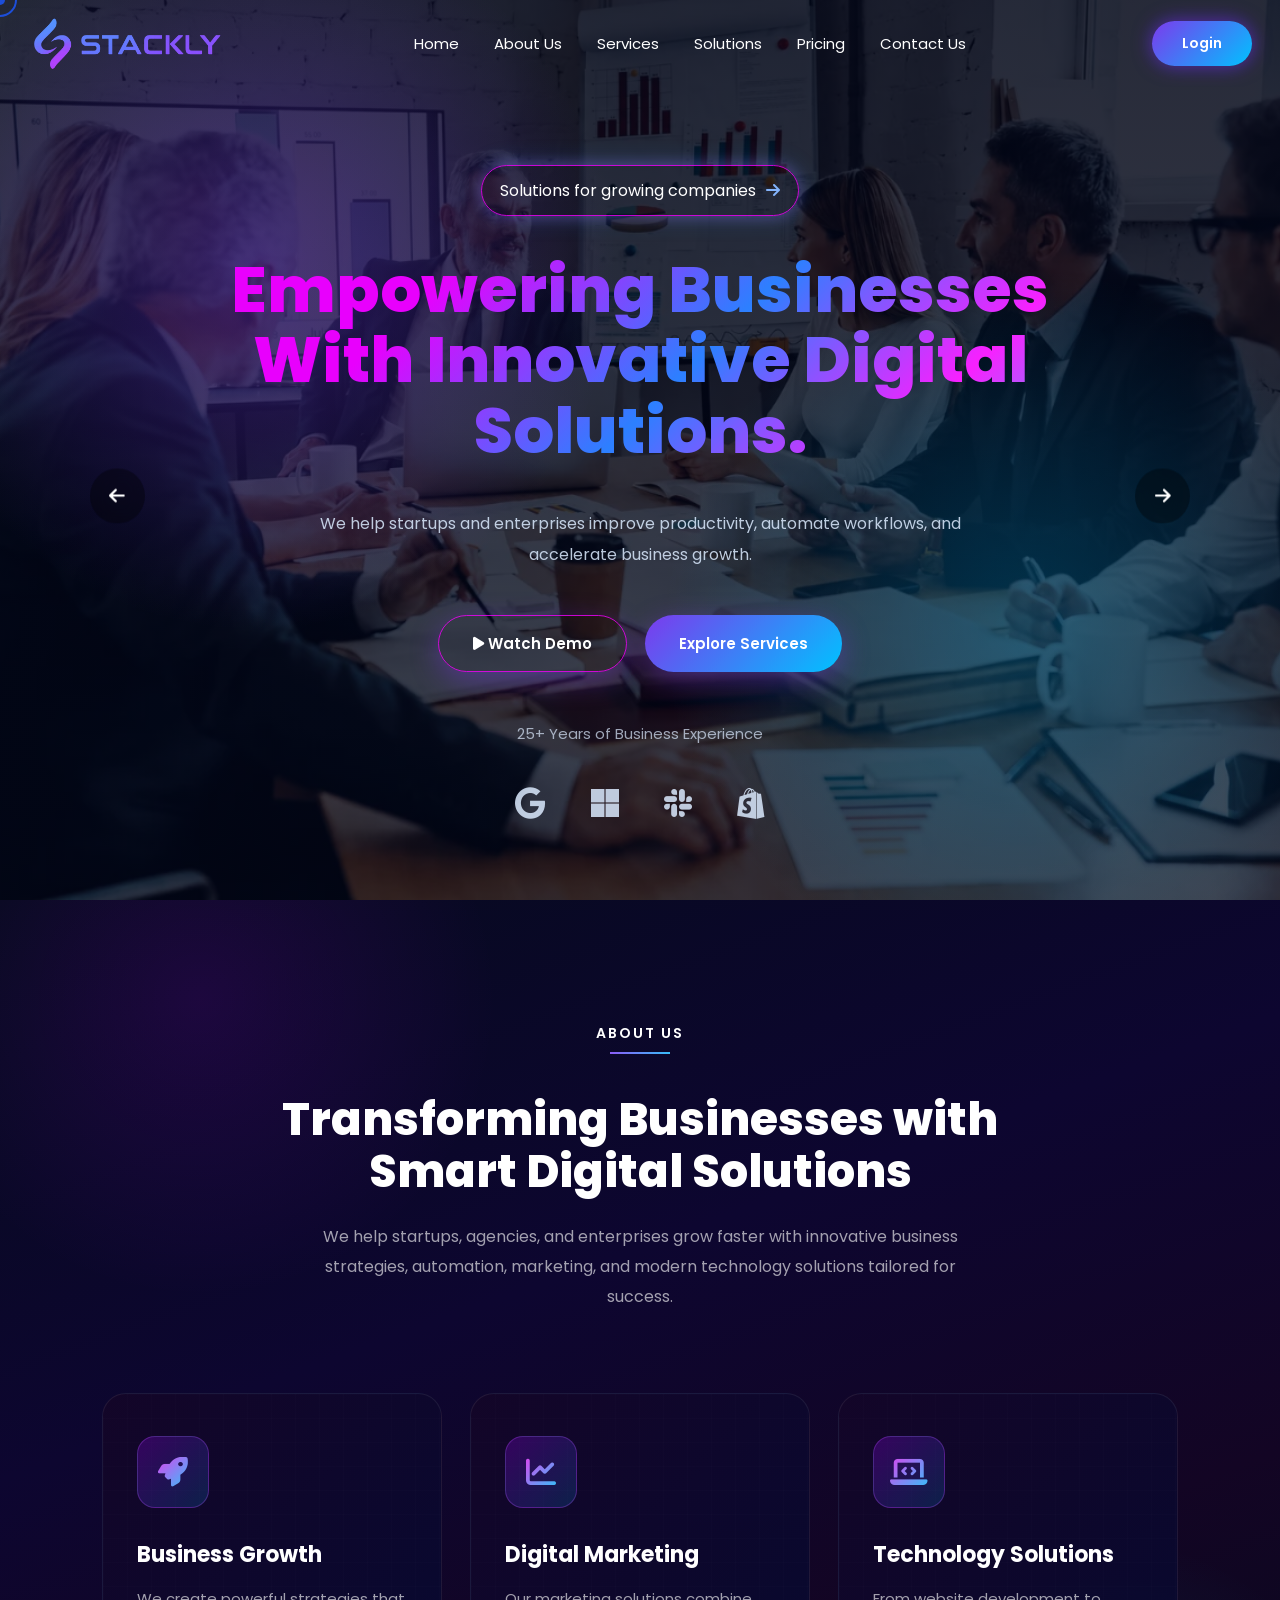
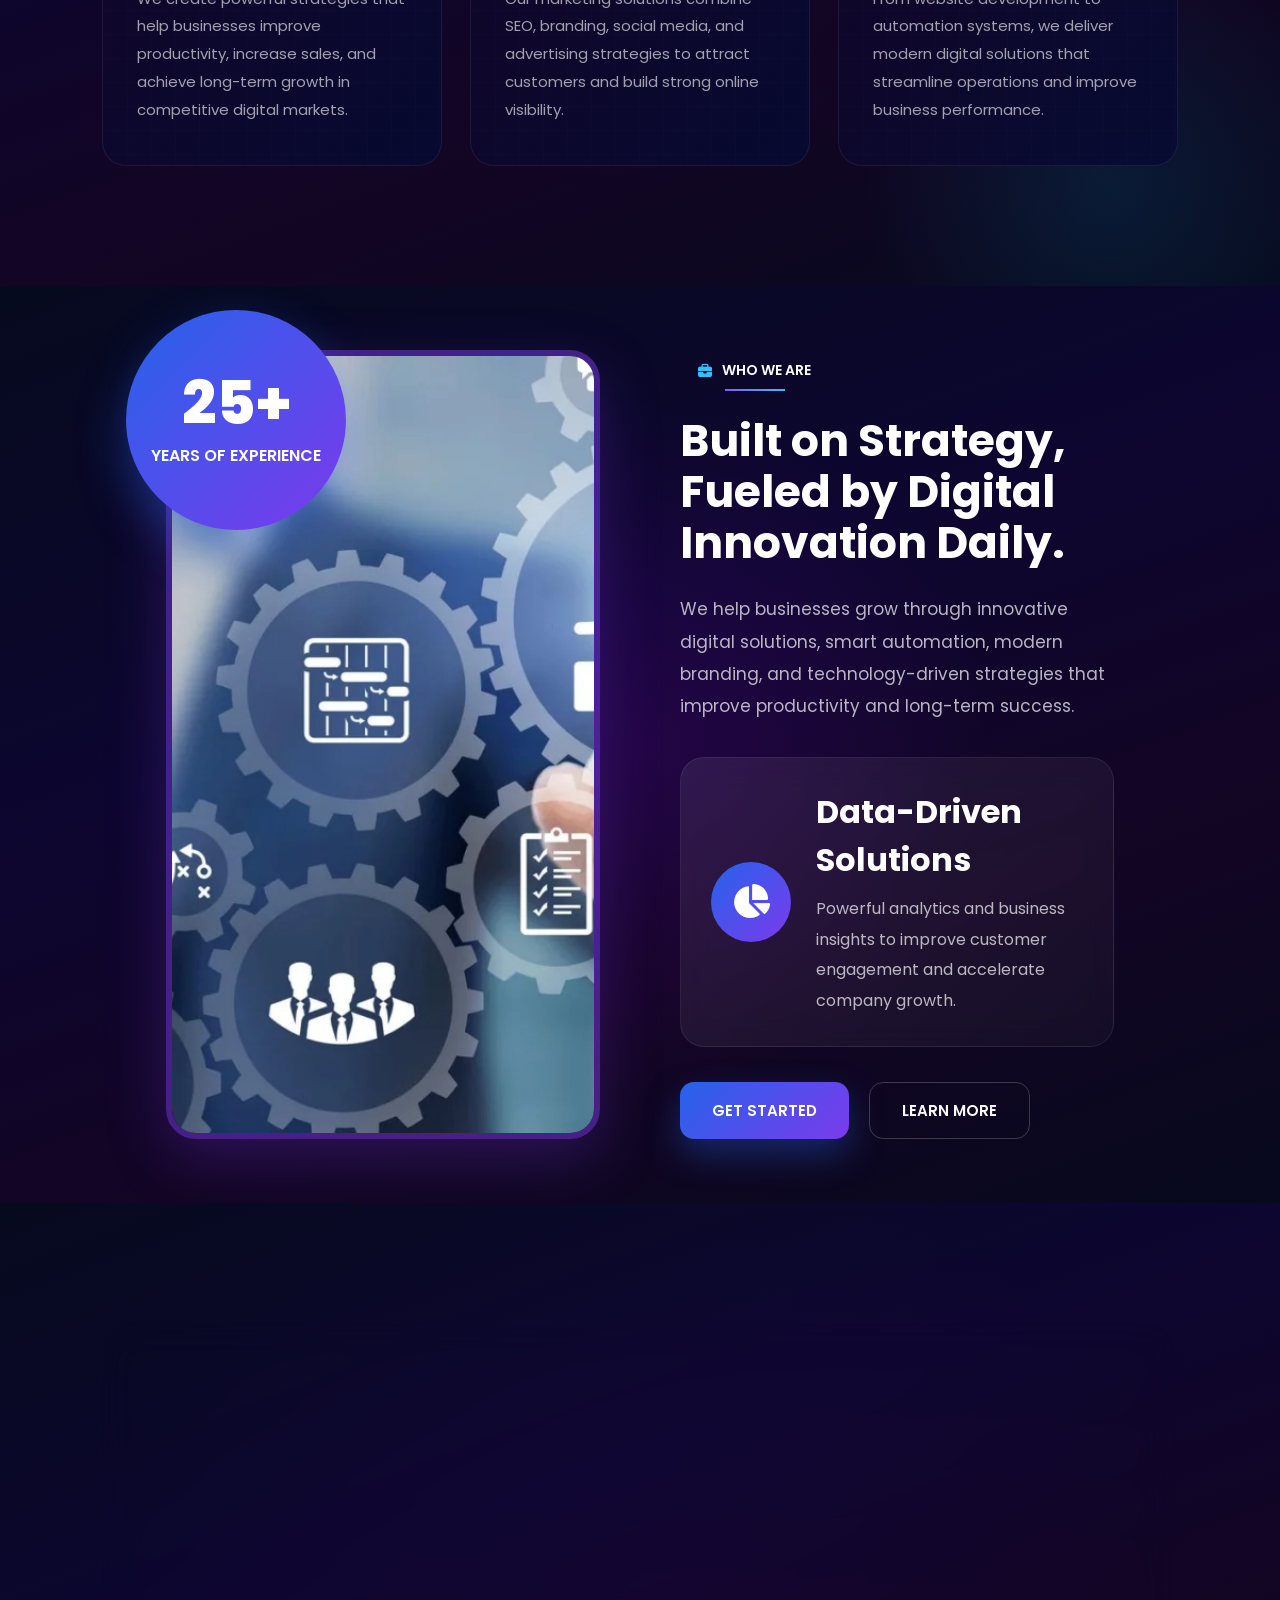
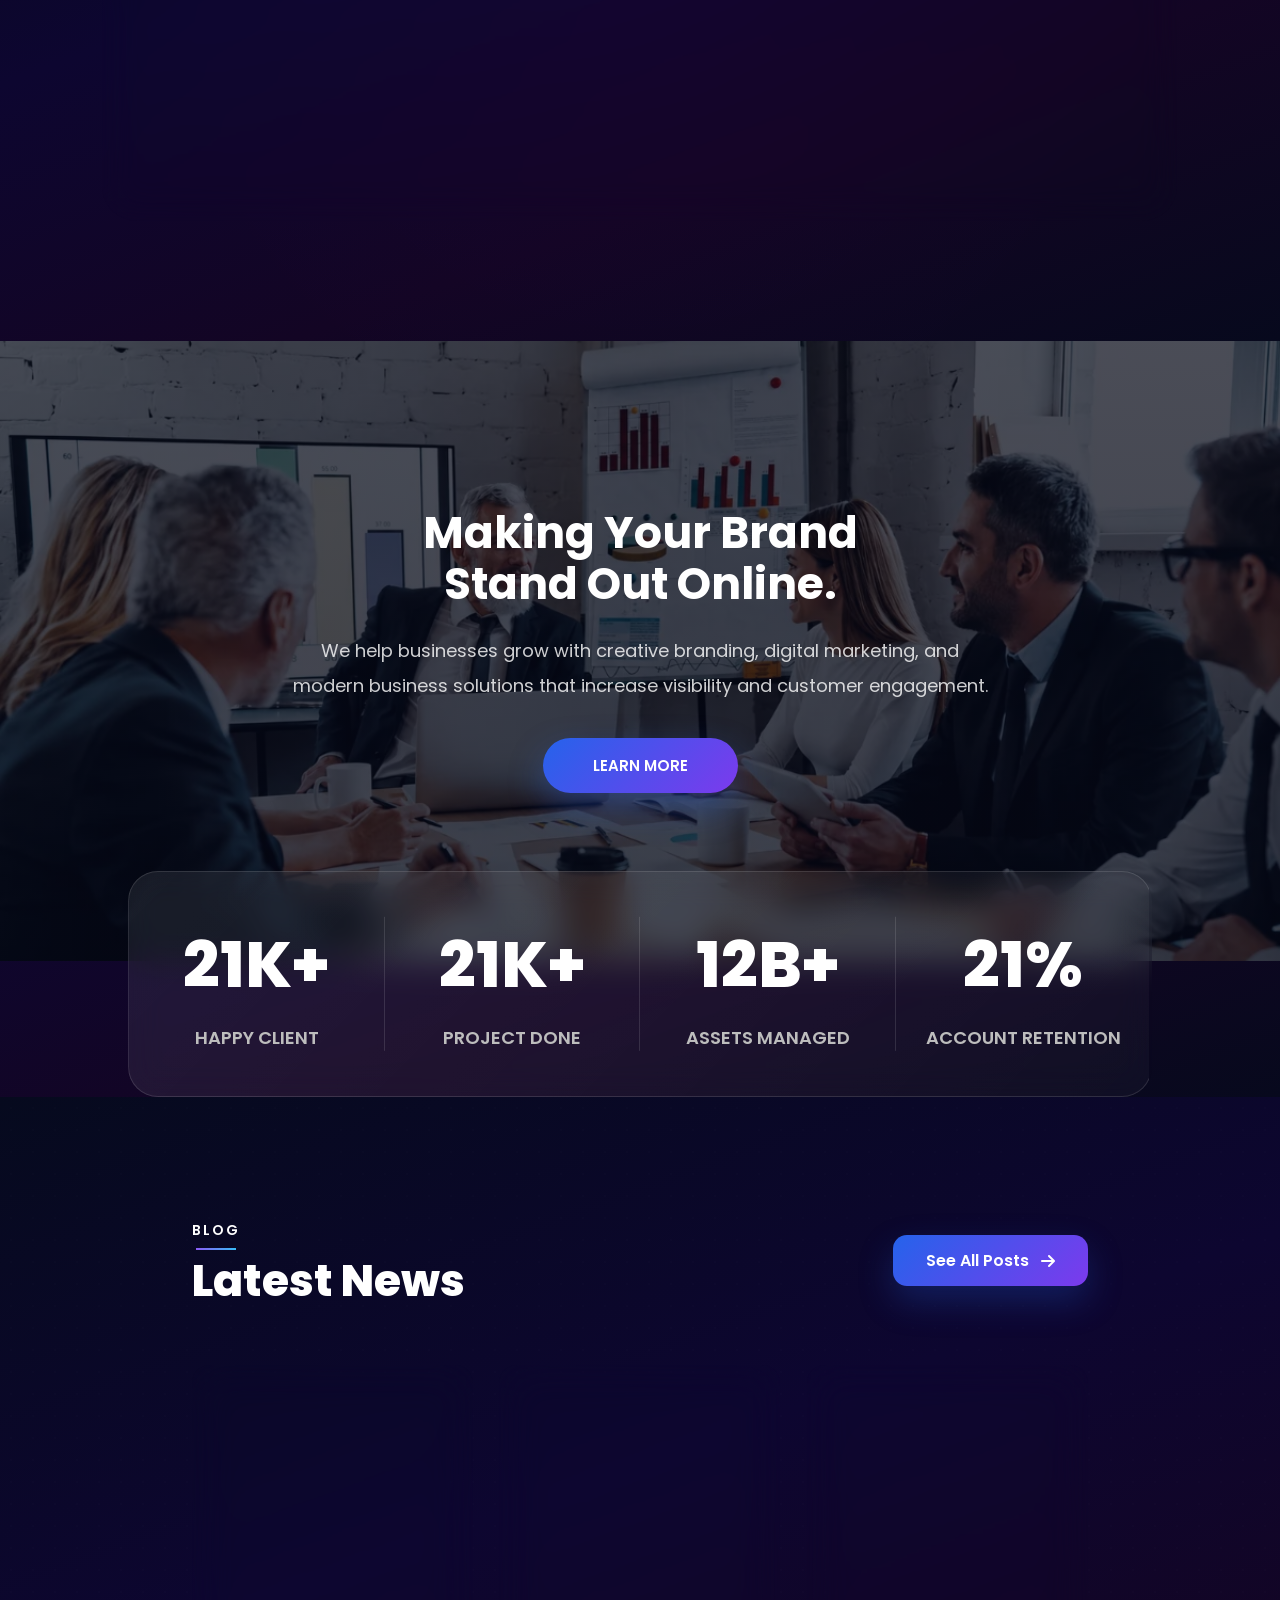
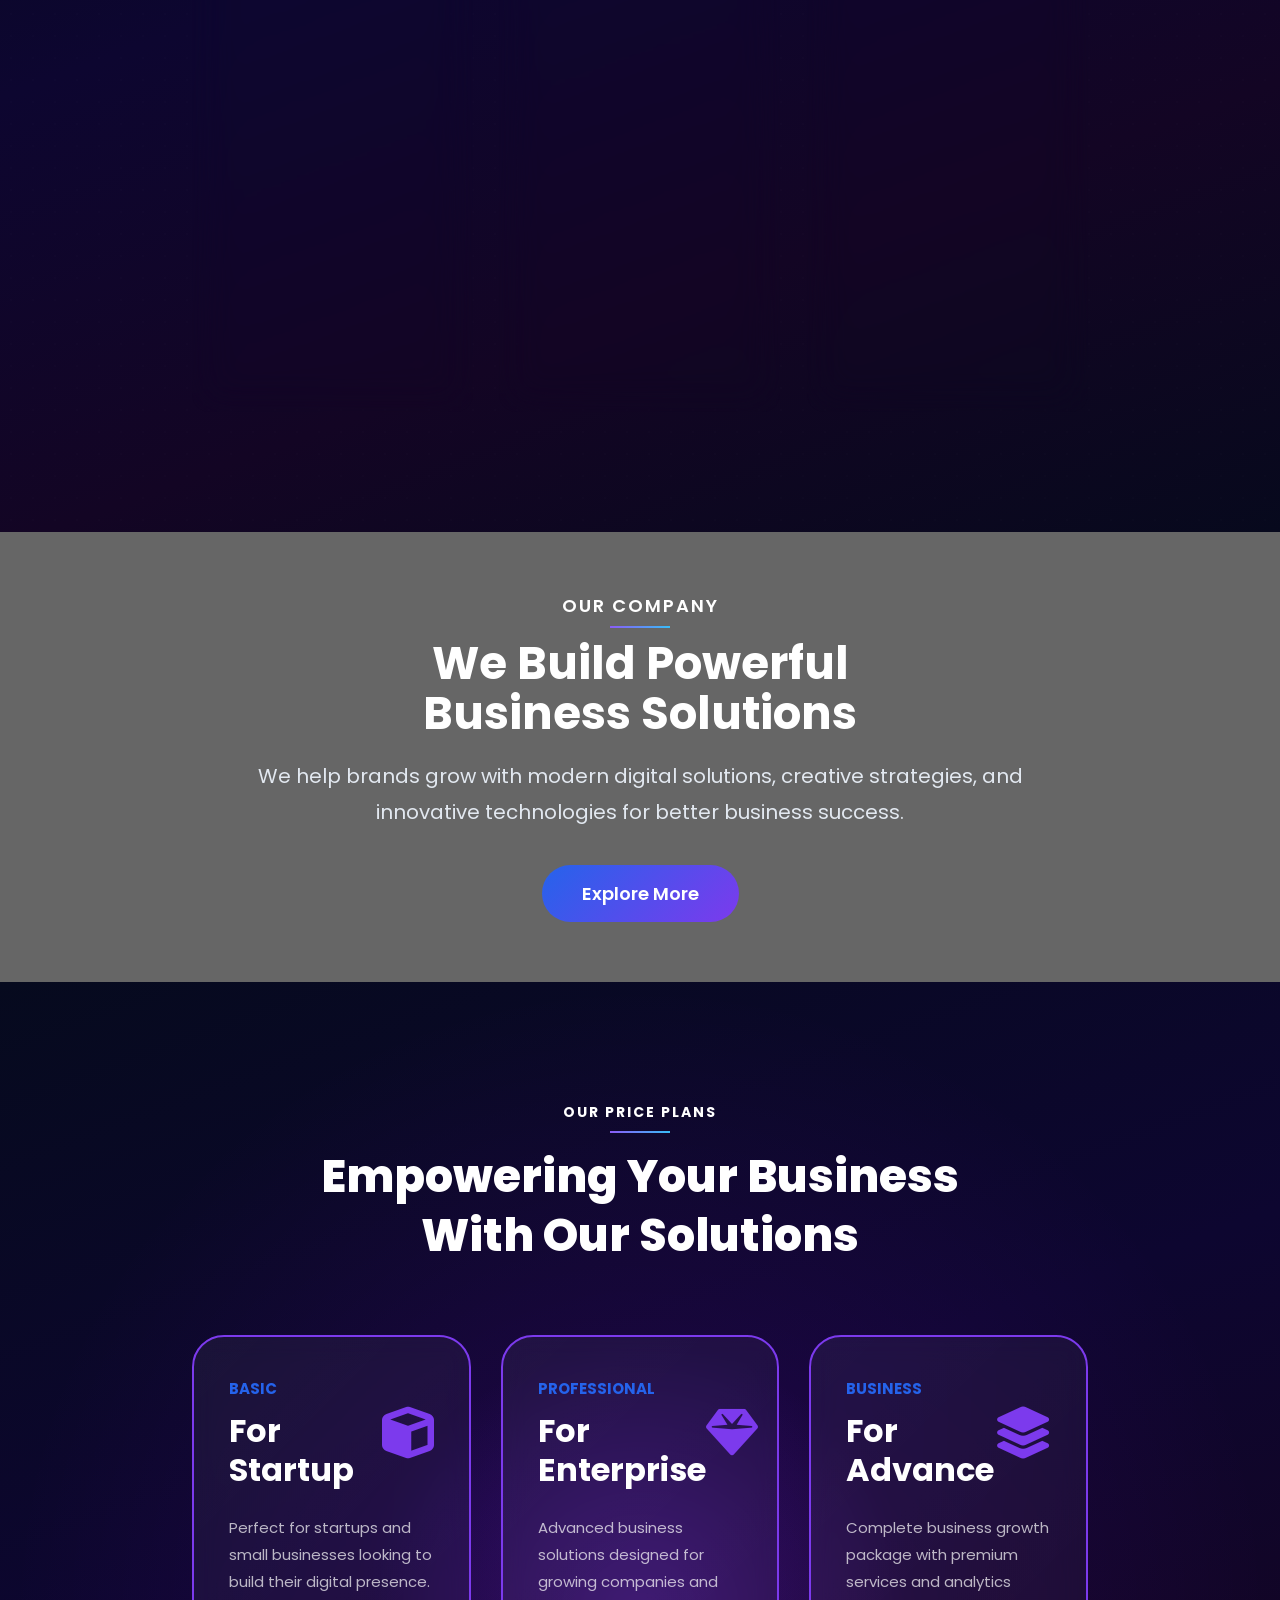
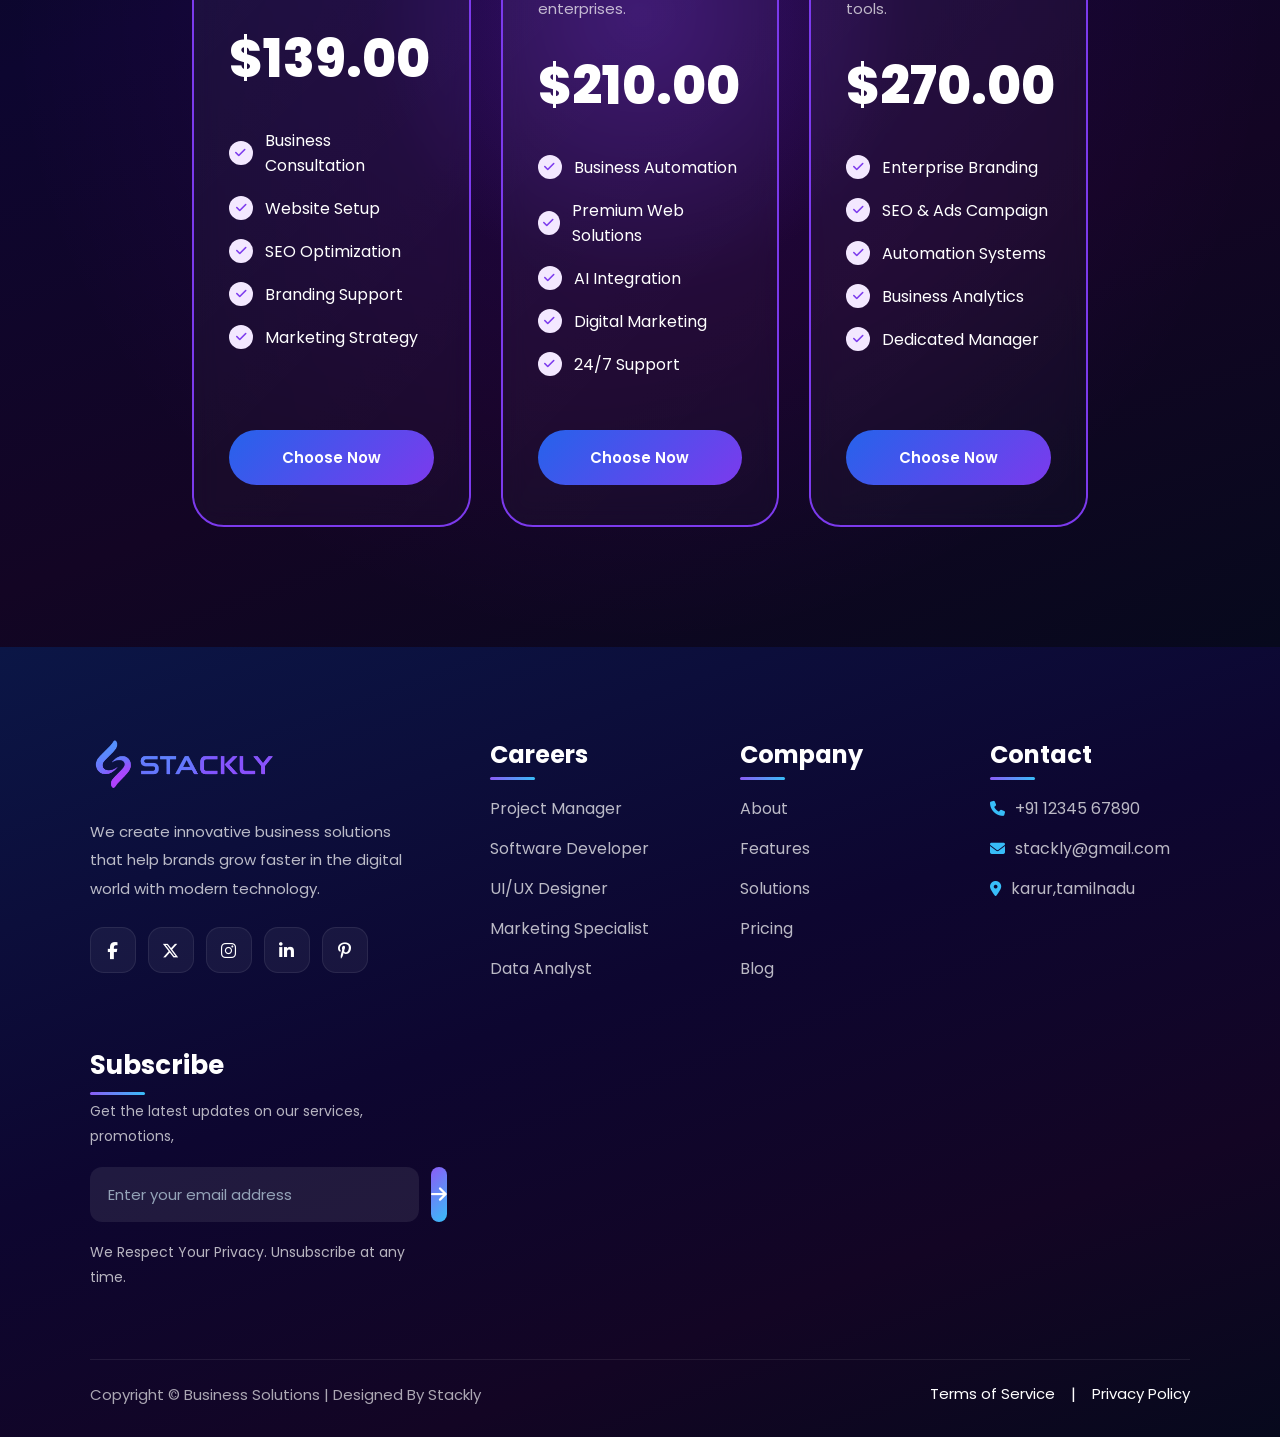
<file: index.html>
<!DOCTYPE html>
<html lang="en">

<head>
  <meta charset="UTF-8" />
  <meta name="viewport" content="width=device-width, initial-scale=1.0" />
  <title>stackly - Business Solutions</title>

  <!-- GOOGLE FONT -->
  <link href="https://fonts.googleapis.com/css2?family=Poppins:wght@300;400;500;600;700&display=swap" rel="stylesheet">

  <!-- FONT AWESOME -->
  <link rel="stylesheet" href="https://cdnjs.cloudflare.com/ajax/libs/font-awesome/6.5.1/css/all.min.css" />

  <link rel="stylesheet" href="style.css">


</head>

<body>

  <!-- =========================
     LOADER
========================= -->

  <div class="loader">

    <!-- GLOW -->

    <div class="loader-glow"></div>

    <!-- LOGO -->

    <div class="loader-logo">

      <img src="./src/logo.webp" alt="Stackly Logo">

    </div>

    <!-- LOADING TEXT -->

    <h2>
      Loading...
    </h2>

    <!-- BAR -->

    <div class="loader-bar">

      <span></span>

    </div>

  </div>
  <!-- =========================
     CUSTOM CURSOR
========================= -->

  <div class="cursor-dot"></div>
  <div class="cursor-ring"></div>

  <section class="hero">

    <!-- NAVBAR -->

    <nav class="navbar">

      <div class="logo">
        <img src="./src/logo.webp" alt="company logo" class="hbtn">
      </div>

      <ul class="nav-links" id="navLinks">

        <li><a href="index.html">Home</a></li>
        <li><a href="404.html">About Us</a></li>
        <li><a href="404.html">Services</a></li>
        <li><a href="404.html">Solutions</a></li>
        <li><a href="404.html">Pricing</a></li>
        <li><a href="404.html">Contact Us</a></li>

        <button class="nav-btn login-btn">
          <span>Login</span>
        </button>

      </ul>



      <div class="menu-toggle" id="menuToggle">
        <i class="fa-solid fa-bars"></i>
      </div>

    </nav>

    <!-- HERO CONTENT -->

    <div class="hero-content">

      <!-- SLIDER BUTTONS -->

      <div class="slider-buttons">
        <button id="prevBtn" class="slide-btn">
          <i class="fa-solid fa-arrow-left"></i>
        </button>

        <button id="nextBtn" class="slide-btn">
          <i class="fa-solid fa-arrow-right"></i>
        </button>

      </div>

      <!-- TAG -->

      <div class="tag homta">

        Solutions for growing companies

        <i class="fa-solid fa-arrow-right"></i>

      </div>

      <!-- TITLE -->

      <h1 id="heroTitle">

        Empowering Businesses With Innovative Digital Solutions.

      </h1>

      <!-- TEXT -->

      <p id="heroText">

        We help startups and enterprises improve productivity,
        automate workflows, and accelerate business growth.

      </p>

      <!-- BUTTONS -->

      <div class="hero-buttons">

        <button class="btn btn-outline">

          <span>
            <i class="fa-solid fa-play"></i>
            Watch Demo
          </span>

        </button>

        <button class="btn btn-primary">

          <span>Explore Services</span>

        </button>

      </div>

      <!-- EXPERIENCE -->

      <div class="experience">

        25+ Years of Business Experience

      </div>

      <!-- BRANDS -->

      <div class="brands">

        <a href="404.html"> <i class="fa-brands fa-google"></i></a>
        <a href="404.html"> <i class="fa-brands fa-microsoft"></i></a>
        <a href="404.html"> <i class="fa-brands fa-slack"></i></a>
        <a href="404.html"> <i class="fa-brands fa-shopify"></i></a>




      </div>

    </div>

  </section>



  <!-- about seciton -->

  <section class="about">

    <!-- TOP CONTENT -->

    <div class="about-top">

      <span class="about-tag">
        ABOUT US
      </span>

      <h2>
        Transforming Businesses with
        <br>
        Smart Digital Solutions
      </h2>

      <p>
        We help startups, agencies, and enterprises grow faster with
        innovative business strategies, automation, marketing, and
        modern technology solutions tailored for success.
      </p>

    </div>

    <!-- CARDS -->

    <div class="about-cards">

      <!-- CARD 1 -->

      <div class="about-card">

        <div class="card-icon">
          <i class="fa-solid fa-rocket"></i>
        </div>

        <h3>Business Growth</h3>

        <p>
          We create powerful strategies that help businesses improve
          productivity, increase sales, and achieve long-term growth
          in competitive digital markets.
        </p>

      </div>

      <!-- CARD 2 -->

      <div class="about-card">

        <div class="card-icon">
          <i class="fa-solid fa-chart-line"></i>
        </div>

        <h3>Digital Marketing</h3>

        <p>
          Our marketing solutions combine SEO, branding, social media,
          and advertising strategies to attract customers and build
          strong online visibility.
        </p>

      </div>

      <!-- CARD 3 -->

      <div class="about-card">

        <div class="card-icon">
          <i class="fa-solid fa-laptop-code"></i>
        </div>

        <h3>Technology Solutions</h3>

        <p>
          From website development to automation systems, we deliver
          modern digital solutions that streamline operations and
          improve business performance.
        </p>

      </div>

    </div>

  </section>



  <section class="business-about">

    <div class="business-container">

      <!-- LEFT IMAGE -->

      <div class="business-image">

        <img src="./src/blog1.webp" alt="Business Meeting">

        <!-- EXPERIENCE BOX -->

        <div class="experience-badge">

          <h2>25+</h2>

          <span>YEARS OF EXPERIENCE</span>

        </div>

      </div>

      <!-- RIGHT CONTENT -->

      <div class="business-content">

        <!-- TAG -->

        <div class="business-tag">

          <i class="fa-solid fa-briefcase"></i>

          <span>WHO WE ARE</span>

        </div>

        <!-- TITLE -->

        <h2 class="exp-title">
          Built on Strategy, Fueled by
          Digital Innovation Daily.
        </h2>

        <!-- TEXT -->

        <p>
          We help businesses grow through innovative digital solutions,
          smart automation, modern branding, and technology-driven
          strategies that improve productivity and long-term success.
        </p>

        <!-- FEATURE BOX -->

        <div class="feature-box">

          <div class="feature-icon">

            <i class="fa-solid fa-chart-pie"></i>

          </div>

          <div class="feature-text">

            <h3>Data-Driven Solutions</h3>

            <p>
              Powerful analytics and business insights to improve
              customer engagement and accelerate company growth.
            </p>

          </div>

        </div>

        <!-- BUTTONS -->

        <div class="business-buttons">

          <button class="business-btn primary-btn errbtn">
            GET STARTED    
          </button>

          <button class="business-btn outline-btn errbtn">

            LEARN MORE

          </button>

        </div>

      </div>

    </div>

  </section>

  <!-- =========================
     TRUSTED BRANDS SECTION
========================= -->

  <section class="trusted-section">

    <div class="trusted-container">

      <!-- TITLE -->

      <h2>
        Join over 300,000+ businesses to create
        <br>
        unique brand designs.
      </h2>

      <!-- BRAND GRID -->

      <div class="brand-grid">

        <!-- ITEM -->

        <div class="brand-item">
          <i class="fa-solid fa-building"></i>
          <span>Moxtechzo</span>
        </div>

        <div class="brand-item">
          <i class="fa-solid fa-gamepad"></i>
          <span>Gamequ</span>
        </div>

        <div class="brand-item">
          <i class="fa-solid fa-leaf"></i>
          <span>Farmica</span>
        </div>

        <div class="brand-item">
          <i class="fa-solid fa-chart-line"></i>
          <span>Consulbiz</span>
        </div>

        <div class="brand-item">
          <i class="fa-solid fa-handshake"></i>
          <span>Careva</span>
        </div>

        <div class="brand-item">
          <i class="fa-solid fa-seedling"></i>
          <span>Bloomly</span>
        </div>

        <div class="brand-item">
          <i class="fa-solid fa-briefcase"></i>
          <span>Bizultancy</span>
        </div>

        <div class="brand-item">
          <i class="fa-solid fa-shield-halved"></i>
          <span>Accufirm</span>
        </div>

      </div>

    </div>

  </section>


  <!-- =========================
     BUSINESS STATS SECTION
========================= -->

  <section class="stats-section">

    <!-- BACKGROUND IMAGE -->

    <div class="stats-bg">

      <div class="stats-overlay"></div>

      <!-- CONTENT -->

      <div class="stats-content">

        <h2>
          Making Your Brand
          <br>
          Stand Out Online.
        </h2>

        <p>
          We help businesses grow with creative branding,
          digital marketing, and modern business solutions
          that increase visibility and customer engagement.
        </p>

        <button class="stats-btn errbtn">
          LEARN MORE
        </button>

      </div>

    </div>

    <!-- STATS BOX -->

    <div class="stats-box">

      <!-- ITEM -->

      <div class="stats-item">

        <h3>27K+</h3>

        <span>HAPPY CLIENT</span>

      </div>

      <!-- ITEM -->

      <div class="stats-item">

        <h3>34K+</h3>

        <span>PROJECT DONE</span>

      </div>

      <!-- ITEM -->

      <div class="stats-item">

        <h3>12B+</h3>

        <span>ASSETS MANAGED</span>

      </div>

      <!-- ITEM -->

      <div class="stats-item">

        <h3>99%</h3>

        <span>ACCOUNT RETENTION</span>

      </div>

    </div>

  </section>


  <!-- =========================
     LATEST NEWS SECTION
========================= -->

  <section class="news-section">

    <!-- TOP -->

    <div class="news-top">

      <div class="news-title">

        <span>BLOG</span>

        <h2>Latest News</h2>

      </div>

      <!-- BUTTON -->

      <button class="news-btn errbtn">

        See All Posts

        <i class="fa-solid fa-arrow-right"></i>

      </button>

    </div>

    <!-- NEWS GRID -->

    <div class="news-grid">

      <!-- CARD 1 -->

      <div class="news-card">

        <!-- IMAGE -->

        <div class="news-image">

          <img src="./src/exp.webp" alt="Business Blog">

          <div class="news-date">
            05 Oct 2022
          </div>

        </div>

        <!-- CONTENT -->

        <div class="news-content">

          <div class="news-meta">

            <span>
              <i class="fa-regular fa-bookmark"></i>
              Hosting
            </span>

            <span>
              <i class="fa-regular fa-user"></i>
              Allan Moore
            </span>

          </div>

          <h3>
            How Lifespeed Technology Works
            To Speed Up Your Site
          </h3>

          <p>
            We provide modern hosting and optimization
            solutions to improve website speed,
            security, and performance.
          </p>

          <a href="404.html">

            Read More

            <i class="fa-solid fa-arrow-right"></i>

          </a>

        </div>

      </div>

      <!-- CARD 2 -->

      <div class="news-card">

        <div class="news-image">

          <img src="./src/blog2.webp" alt="Website Design">

          <div class="news-date">
            15 Sep 2022
          </div>

        </div>

        <div class="news-content">

          <div class="news-meta">

            <span>
              <i class="fa-regular fa-bookmark"></i>
              Web Dev
            </span>

            <span>
              <i class="fa-regular fa-user"></i>
              Mhmd Amin
            </span>

          </div>

          <h3>
            Give Your Website A New Look
            And Feel With Themes
          </h3>

          <p>
            Create beautiful and responsive business
            websites with premium themes and modern UI
            experiences.
          </p>

          <a href="404.html">

            Read More

            <i class="fa-solid fa-arrow-right"></i>

          </a>

        </div>

      </div>

      <!-- CARD 3 -->

      <div class="news-card">

        <div class="news-image">

          <img src="./src/blog3.webp" alt="SEO Blog">

          <div class="news-date">
            27 Aug 2022
          </div>

        </div>

        <div class="news-content">

          <div class="news-meta">

            <span>
              <i class="fa-regular fa-bookmark"></i>
              SEO
            </span>

            <span>
              <i class="fa-regular fa-user"></i>
              Yusuf Amin
            </span>

          </div>

          <h3>
            The Role Of Domain Names In
            SEO World Explained
          </h3>

          <p>
            Learn how SEO strategies and domain branding
            can improve your online business visibility
            and ranking.
          </p>

          <a href="404.html">

            Read More

            <i class="fa-solid fa-arrow-right"></i>

          </a>

        </div>

      </div>

    </div>

  </section>


  <!-- OUR SECTION -->

  <section class="our-section">

    <!-- OVERLAY -->
    <div class="overlay"></div>

    <!-- CONTENT -->
    <div class="our-content">

      <span>OUR COMPANY</span>

      <h1>
        We Build Powerful <br>
        Business Solutions
      </h1>

      <p>
        We help brands grow with modern digital solutions,
        creative strategies, and innovative technologies
        for better business success.
      </p>

      <a href="404.html">
        Explore More
      </a>

    </div>

  </section>


  <!-- prizing section -->


  <section class="pricing-section">

    <!-- TOP -->

    <div class="pricing-top">

      <span>
        OUR PRICE PLANS
      </span>

      <h2>
        Empowering Your Business
    
        With Our Solutions
      </h2>

    </div>

    <!-- PRICING GRID -->

    <div class="pricing-grid">

      <!-- CARD 1 -->

      <div class="pricing-card">

        <div class="plan-top">

          <div>

            <h5>BASIC</h5>

            <h3>For Startup</h3>

          </div>

          <i class="fa-solid fa-cube"></i>

        </div>

        <p>
          Perfect for startups and small businesses
          looking to build their digital presence.
        </p>

        <h1>$139.00</h1>

        <!-- FEATURES -->

        <ul>

          <li><i class="fa-solid fa-check"></i> Business Consultation</li>

          <li><i class="fa-solid fa-check"></i> Website Setup</li>

          <li><i class="fa-solid fa-check"></i> SEO Optimization</li>

          <li><i class="fa-solid fa-check"></i> Branding Support</li>

          <li><i class="fa-solid fa-check"></i> Marketing Strategy</li>

        </ul>

        <button class="errbtn">
          Choose Now
        </button>

      </div>

      <!-- CARD 2 ACTIVE -->

      <div class="pricing-card">

        <div class="plan-top">

          <div>

            <h5>PROFESSIONAL</h5>

            <h3>For Enterprise</h3>

          </div>

          <i class="fa-solid fa-gem"></i>

        </div>

        <p>
          Advanced business solutions designed for
          growing companies and enterprises.
        </p>

        <h1>$210.00</h1>

        <!-- FEATURES -->

        <ul>

          <li><i class="fa-solid fa-check"></i> Business Automation</li>

          <li><i class="fa-solid fa-check"></i> Premium Web Solutions</li>

          <li><i class="fa-solid fa-check"></i> AI Integration</li>

          <li><i class="fa-solid fa-check"></i> Digital Marketing</li>

          <li><i class="fa-solid fa-check"></i> 24/7 Support</li>

        </ul>

        <button class="errbtn">
          Choose Now
        </button>

      </div>

      <!-- CARD 3 -->

      <div class="pricing-card">

        <div class="plan-top">

          <div>

            <h5>BUSINESS</h5>

            <h3>For Advance</h3>

          </div>

          <i class="fa-solid fa-layer-group"></i>

        </div>

        <p>
          Complete business growth package with
          premium services and analytics tools.
        </p>

        <h1>$270.00</h1>

        <!-- FEATURES -->

        <ul>

          <li><i class="fa-solid fa-check"></i> Enterprise Branding</li>

          <li><i class="fa-solid fa-check"></i> SEO & Ads Campaign</li>

          <li><i class="fa-solid fa-check"></i> Automation Systems</li>

          <li><i class="fa-solid fa-check"></i> Business Analytics</li>

          <li><i class="fa-solid fa-check"></i> Dedicated Manager</li>

        </ul>

        <button class="errbtn">
          Choose Now
        </button>

      </div>

    </div>





  </section>


  <!-- =========================
     FOOTER SECTION
========================= -->

  <footer class="footer">



    <div class="footer-column">


      <img src="./src/logo.webp" alt="company logo" class="hbtn">

      <p>
        We create innovative business solutions
        that help brands grow faster in the
        digital world with modern technology.
      </p>

        <div class="footer-social">

        <a href="404.html">
          <i class="fa-brands fa-facebook-f"></i>
        </a>

        <a href="404.html">
          <i class="fa-brands fa-x-twitter"></i>
        </a>

        <a href="404.html">
          <i class="fa-brands fa-instagram"></i>
        </a>

        <a href="404.html">
          <i class="fa-brands fa-linkedin-in"></i>
        </a>

        <a href="404.html">
          <i class="fa-brands fa-pinterest-p"></i>
        </a>

      </div>

    </div>


    <!-- COLUMN -->

    <div class="footer-column">

      <h3>Careers</h3>

      <ul>

        <li><a href="404.html">Project Manager</a></li>

        <li><a href="404.html">Software Developer</a></li>

        <li><a href="404.html">UI/UX Designer</a></li>

        <li><a href="404.html">Marketing Specialist</a></li>

        <li><a href="404.html">Data Analyst</a></li>

      </ul>

    </div>

    <!-- COLUMN -->

    <div class="footer-column">

      <h3>Company</h3>

      <ul>

        <li><a href="404.html">About</a></li>

        <li><a href="404.html">Features</a></li>

        <li><a href="404.html">Solutions</a></li>

        <li><a href="404.html">Pricing</a></li>

        <li><a href="404.html">Blog</a></li>

      </ul>

    </div>

    <!-- COLUMN -->

    <div class="footer-column">

      <h3>Contact</h3>

      <ul>

        <li>
  <a href="404.html">
    <i class="fa-solid fa-phone"></i>
    +91 12345 67890
  </a>
</li>

<li>
  <a href="404.html">
    <i class="fa-solid fa-envelope"></i>
    stackly@gmail.com
  </a>
</li>

<li>
  <a href="404.html">
    <i class="fa-solid fa-location-dot"></i>
    karur,tamilnadu
  </a>
</li>

      </ul>

    </div>

    </div>

    <!-- SUBSCRIBE -->

    <div class="subscribe-box">

  <h2>
    Subscribe
  </h2>

  <p>
    Get the latest updates on our services,
    promotions,
  </p>

  <!-- INPUT WRAP -->

  <div class="input-wrap">

    <input
    type="email"
    id="emailInput"
    placeholder="Enter your email address">

    <button id="subscribeBtn">

      <i class="fa-solid fa-arrow-right"></i>

    </button>

  </div>

  <p>
    We Respect Your Privacy.
    Unsubscribe at any time.
  </p>

</div>

      <!-- SOCIAL -->

    

    </div>

    </div>

    <!-- BOTTOM -->

    <div class="footer-bottom">

      <p>
        Copyright © Business Solutions |
        Designed By Stackly
      </p>

      <div class="footer-bottom-links">

        <a href="404.html">Terms of Service</a>

        <span>|</span>

        <a href="404.html">Privacy Policy</a>

      </div>

    </div>

  </footer>



  <script src="script.js"></script>
</body>

</html>
</file>
<file: style.css>
*{
  margin:0;
  padding:0;
  box-sizing:border-box;
  font-family:'Poppins',sans-serif;
}

body{
  overflow-x:hidden;
}

/* =========================
   LOADER
========================= */

.loader{

  position:fixed;

  inset:0;

  width:100%;
  height:100vh;

  display:flex;

  flex-direction:column;

  justify-content:center;
  align-items:center;

  gap:30px;

  z-index:999999;

  overflow:hidden;

  background:

  linear-gradient(
  135deg,
  rgba(2,6,23,1),
  rgba(15,23,42,1),
  rgba(17,24,39,1)
  );
}

/* =========================
   GLOW
========================= */

.loader-glow{

  position:absolute;

  width:500px;
  height:500px;

  border-radius:50%;

  background:
  radial-gradient(circle,
  rgba(168,85,247,0.35),
  transparent 70%);

  filter:blur(60px);

  animation:glowMove 5s ease-in-out infinite alternate;
}

/* =========================
   LOGO
========================= */

.loader-logo{

  position:relative;
 top: 30px;
  z-index:2;
/* 
  animation:logoFloat 2s ease-in-out infinite; */
}

.loader-logo img{

  width:clamp(160px,20vw,260px);

  object-fit:contain;

  filter:
  drop-shadow(0 0 25px rgba(168,85,247,0.45));
}

/* =========================
   TEXT
========================= */

.loader h2{

  position:relative;

  z-index:2;

  font-size: clamp(18px,2.3vw,28px);

  font-weight:600;

  letter-spacing:1px;
  background:
  linear-gradient(
  to right,
  #ff00ff,
  #7c3aed,
  #38bdf8
  );

  -webkit-background-clip:text;

  -webkit-text-fill-color:transparent;
}

/* =========================
   LOADING BAR
========================= */

.loader-bar{

  width:clamp(150px,20vw,280px);
  height:10px;

  border-radius:50px;

  overflow:hidden;

  position:relative;

  background:
  rgba(255,255,255,0.08);

  z-index:2;
}

.loader-bar span{

  position:absolute;

  left:0;
  top:0;

  width:40%;
  height:100%;

  border-radius:50px;

  background:
  linear-gradient(
  90deg,
  #ff00ff,
  #7c3aed,
  #38bdf8
  );

  animation:loading 1.5s linear infinite;
}

/* =========================
   ANIMATIONS
========================= */

@keyframes loading{

  0%{
    left:-40%;
  }

  100%{
    left:100%;
  }
}

@keyframes logoFloat{

  0%{
    transform:translateY(0px);
  }

  50%{
    transform:translateY(-12px);
  }

  100%{
    transform:translateY(0px);
  }
}

@keyframes glowMove{

  from{
    transform:scale(1);
  }

  to{
    transform:scale(1.15);
  }
}
/* cursor */
.cursor-dot{

  width:10px;
  height:10px;

  background:#1d4ed8;

  border-radius:50%;

  position:fixed;

  top:0;
  left:0;

  transform:translate(-50%,-50%);

  pointer-events:none;

  z-index:99999;
}


.cursor-ring{

  width:34px;
  height:34px;

  border:2px solid #1d4ed8;

  border-radius:50%;

  position:fixed;

  top:0;
  left:0;

  transform:translate(-50%,-50%);

  pointer-events:none;

  z-index:99998;

  transition:
  width .3s ease,
  height .3s ease,
  border .3s ease,
  background .3s ease;
}



.cursor-ring.active{

  width:12px;
  height:12px;

  background:#1d4ed8;

  border-color:#1d4ed8;
}

/* hero section  */

.hero{

  width:100%;
  min-height:100vh;

  position:relative;

  padding-top: 100px;
  overflow:hidden;

  background-image:
  linear-gradient(
  rgba(2, 6, 23, 0.856),
  rgba(2,6,23,0.75)
  ),
  url("./src/hero1.webp");

  background-size:cover;
  background-position:center;
   background-repeat: no-repeat;

  transition:1s ease-in-out;

  animation:zoomBg 10s linear infinite alternate;
}


.hero::before{

  content:"";

  position:absolute;

  inset:0;

  background:
  radial-gradient(circle at 20% 30%,rgba(124,58,237,0.35),transparent 30%),
  radial-gradient(circle at 80% 70%,rgba(0,194,255,0.25),transparent 30%);

  z-index:0;

  animation:blobMove 8s ease-in-out infinite alternate;
}

@keyframes blobMove{

  from{
    transform:translateY(0px);
  }

  to{
    transform:translateY(-20px);
  }
}
/* nav bar */
.navbar{

  width:100%;

  padding:15px 28px;

  display:flex;
  justify-content:space-between;
  align-items:center;

  position:fixed;

  top:0;

  left:50%;

  transform:translateX(-50%);

  z-index:9999;

  /* INITIAL TRANSPARENT */

  background:transparent;

  border-bottom:1px solid transparent;

  backdrop-filter:none;

  box-shadow:none;

  overflow:hidden;

  transition:0.4s ease;
}

/* SCROLL EFFECT */

.navbar.active{

  background:
  linear-gradient(
  135deg,
  rgba(37,99,235,0.12),
  rgba(124,58,237,0.12)
  );

  border-bottom:
  1px solid rgba(162,0,255,0.45);

  backdrop-filter:blur(20px);

  box-shadow:

  0 0 18px rgba(226,56,248,0.28),

  0 0 35px rgba(124,58,237,0.22),

  inset 0 0 12px rgba(255,255,255,0.04);
}

/* GLOW LINE */

.navbar::before{

  content:"";

  position:absolute;

  inset:0;

  background:
  linear-gradient(
  90deg,
  transparent,
  rgba(255,255,255,0.08),
  transparent
  );

  transform:translateX(-100%);

  opacity:0;

  transition:0.4s ease;
}

/* SHOW GLOW ONLY ON SCROLL */

.navbar.active::before{

  opacity:1;

  animation:navGlow 4s linear infinite;
}

/* ANIMATION */

@keyframes navGlow{

  0%{
    transform:translateX(-100%);
  }

  100%{
    transform:translateX(100%);
  }
}


.logo{

  display:flex;
  align-items:center;
  gap:10px;
}

.logo img{
  width: clamp(150px,18vw,200px);
}



.nav-links{

  display:flex;

  gap:35px;

  list-style:none;
}

.nav-links a{

  color:rgb(255, 255, 255);

  text-decoration:none;

  font-size:15px;

  transition:.3s ease;

  position:relative;
}

.nav-links a::after{

  content:"";

  position:absolute;

  left:0;
  bottom:-5px;

  width:0%;
  height:2px;

  background:linear-gradient(90deg,#00c2ff,#a855f7);

  transition:.4s;
}

.nav-links a:hover{

  color:#fff;
}

.nav-links a:hover::after{

  width:100%;
}

.nav-btn{

  padding:12px 30px;

  border:none;

  border-radius:50px;

  background:linear-gradient(135deg,#7c3aed,#00c2ff);

  color:#fff;

  font-size:14px;
  font-weight:600;

  cursor:pointer;

  transition:.4s ease;

    box-shadow:
  0 0 19px rgba(132, 0, 255,0.5),
  0 0 18px rgba(56,189,248,0.18);

  /* box-shadow:
  0 6px 15px rgb(208, 55, 255); */
}

.nav-btn:hover{

  transform:translateY(-4px) scale(1.05);

  box-shadow:
  0 10px 35px rgba(0,194,255,0.45);
}

.menu-toggle{

  display:none;

  font-size:clamp(20px,2.5vw,28px);

  color:#fff;

  cursor:pointer;
}

/* hero content */

.hero-content{

  width:100%;


  min-height:88vh;

  display:flex;
  flex-direction:column;

  justify-content:center;
  align-items:center;

  text-align:center;

  position:relative;

  z-index:10;

  padding:20px;
}

/* TAG */
.tag{

  padding:12px 18px;
  font-size: 16px;

  margin-bottom: 30px;
  border-radius:50px;

  color:#fff;
    border:1.5px solid rgba(247, 0, 255, 0.801);

  display:flex;

  align-items:center;

  gap:10px;

  box-shadow:
  0 0 15px rgba(168,85,247,0.35),
  0 0 25px rgba(56,189,248,0.25);
}

.tag i{

  color:#84b4fc;
}

.hero-content h1{

  max-width:900px;

  min-height:230px;

  display:flex;

  align-items:center;
  justify-content:center;

  text-align:center;

  font-size:clamp(34px,5vw,72px);

  line-height:1.1;

  font-weight:800;

  margin-bottom:24px;



  background:
  linear-gradient(
  135deg,

  #e800fd 25%,
  #2c80ff 55%,
  #f820ff 80%,
  #38bdf8 100%
  );

  -webkit-background-clip:text;
  -webkit-text-fill-color:transparent;

  position:relative;

  animation:
  fadeUp .7s .1s ease both,
  glowText 3s ease-in-out infinite alternate;

  transition:opacity .4s;
}


@keyframes glowText{

  0%{

    filter:
    drop-shadow(0 0 8px rgba(139,92,246,0.25))
    drop-shadow(0 0 15px rgba(56,189,248,0.15));

    transform:scale(1);
  }

  100%{

    filter:
    drop-shadow(0 0 12px rgba(139,92,246,0.4))
    drop-shadow(0 0 20px rgba(56,189,248,0.25));

    transform:scale(1.01);
  }
}


.hero-content p{

  max-width:700px;

  min-height:80px;

  display:flex;

  align-items:center;
  justify-content:center;

  text-align:center;

  color:rgba(219,234,254,0.85);

  line-height:1.9;

  margin-bottom:35px;

  font-size:16px;

  animation:fadeUp .7s .2s ease both;

  transition:opacity .4s;
}


.hero-buttons{

  display:flex;

  gap:18px;

  flex-wrap:wrap;

  margin-bottom:50px;

  justify-content:center;
}



.btn{

  padding:16px 34px;

  border:none;

  border-radius:50px;

  font-size:15px;
  font-weight:600;

  cursor:pointer;

  transition:.4s ease;

  position:relative;

  overflow:hidden;
}

.btn span{

  position:relative;

  z-index:1;
}



.btn-primary{

  background:linear-gradient(135deg,#7c3aed,#00c2ff);

  color:#fff;

  box-shadow:
  0 8px 28px rgba(124,58,237,0.4);
}

.btn-primary:hover{

  transform:translateY(-5px) scale(1.04);

  box-shadow:
  0 15px 40px rgba(0,194,255,0.45);
}



.btn-outline{

  background:transparent; 
  color:#fff;
  border:1.5px solid rgba(247, 0, 255, 0.801);
   box-shadow:
  0 8px 28px rgba(124,58,237,0.4);

}
.btn-outline:hover{

  transform:translateY(-5px) scale(1.04);

 
  background:linear-gradient(135deg,#7c3aed,#00c2ff);

  color:#fff;

 box-shadow:
  0 15px 40px rgba(0,194,255,0.45);
}



.experience{

  margin-bottom:35px;

  color:rgba(219,234,254,0.7);

  font-size:15px;
}



.brands{

  display:flex;

  gap:45px;

  flex-wrap:wrap;

  justify-content:center;

  opacity:.8;

  font-size:32px;
  color:rgba(219,234,254,0.85);
}

.brands a{

  color:rgba(219,234,254,0.85);
}


.brands i{

  transition:.4s;
}

.brands i:hover{

  transform:translateY(-8px) scale(1.15);

  color:#00c2ff;
}

/* slide buttons */

.slider-buttons{

  position:absolute;

  top:50%;
  left:0;

  width:100%;

  display:flex;

  justify-content:space-between;

  transform:translateY(-50%);

  padding:0 clamp(10px,7vw,100px);

  z-index:100;

  pointer-events:none;
}



.slide-btn{

  width:55px;
  height:55px;

  border-radius:50%;

  border:none;

  cursor:pointer;

  font-size:18px;

  color:white;

  background:rgba(0, 0, 0, 0.349);

  border:1px solid  gray(247, 0, 255, 0.801);

  backdrop-filter:blur(10px);

  transition:.4s ease;

  pointer-events:auto;
}

.slide-btn:hover{

  transform:scale(1.12);

  background:
  linear-gradient(
  135deg,
  rgba(124,58,237,0.9),
  rgba(0,194,255,0.9)
  );

  box-shadow:
  0 0 30px rgba(124,58,237,0.5),
  0 0 20px rgba(0,194,255,0.4);
}


@keyframes fadeUp{

  from{
    opacity:0;
    transform:translateY(25px);
  }

  to{
    opacity:1;
    transform:translateY(0);
  }
}

@keyframes fadeDown{

  from{
    opacity:0;
    transform:translateY(-20px);
  }

  to{
    opacity:1;
    transform:translateY(0);
  }
}


@media(max-width:1100px){

  .navbar{

    width:100%;
    top:0;

    border-radius:0;
    overflow:visible;
    padding:15px 20px;
  }

  .menu-toggle{

    display:block;

    z-index:10001;
  }


  .nav-links{

    position:fixed;

    top:0;
    right:-100%;
    margin-bottom: 10px;
    width:100%;
    height:100vh;

    background:
    linear-gradient(
    135deg,
    rgba(13,27,75,0.98),
    rgba(26,10,61,0.98)
    );

    backdrop-filter:blur(20px);

    display:flex;

    flex-direction:column;

    justify-content:center;
    align-items:center;

    gap:35px;

    list-style:none;

    transition:.5s ease;

    z-index:9999;
  }

  .nav-links.active{

    right:0;
  }

  .nav-links a{

    font-size:20px;
  }
}


@media(max-width:600px){

  .navbar{
 padding:8px 28px;
  }

  .hero-content{

    padding-top:0px;
  }


  .hero-content h1{
    margin-bottom: 0px;
    line-height:1.25;
  }

  .hero-content p{
     margin-bottom: 15px;
    font-size:14px;
  }

  .hero-buttons{

    width:100%;

    flex-direction:column;

    align-items:center;
  }

  .btn{

    width:90%;
 padding: 10px 20px;
    max-width:290px;
  }

  .brands{

    gap:18px;
   
    font-size:24px;
  }

  .slide-btn{

    width:35px;
    height:35px;

    font-size:14px;
  }

  .tag{
    font-size: 14px;
    padding: 10px 10px;
    margin-bottom: 10px;
    margin-top: 0px;
  }
}

/* =========================
   HERO SECTION ANIMATION
========================= */

/* NAVBAR */

.navbar{

  animation:
  navFade 1s ease;
}

@keyframes navFade{

  from{

    opacity:0;

    transform:
    translateX(-50%)
    translateY(-40px);
  }

  to{

    opacity:1;

    transform:
    translateX(-50%)
    translateY(0);
  }
}

/* SLIDER BUTTONS */

.slider-buttons{

  animation:
  fadeButtons 1.2s ease;
}

@keyframes fadeButtons{

  from{

    opacity:0;

    transform:
    translateY(-50%)
    scale(.7);
  }

  to{

    opacity:1;

    transform:
    translateY(-50%)
    scale(1);
  }
}

/* TAG */

.tag{

  opacity:0;

  transform:translateY(40px);

  animation:
  heroFadeUp .8s ease forwards;

  animation-delay:.2s;
}

/* TITLE */

.hero-content h1{

  opacity:0;

  transform:translateY(70px);

  animation:
  heroFadeUp 1s ease forwards,
  glowText 3s ease-in-out infinite alternate;

  animation-delay:.4s;
}

/* TEXT */

.hero-content p{

  opacity:0;

  transform:translateY(60px);

  animation:
  heroFadeUp 1s ease forwards;

  animation-delay:.7s;
}

/* BUTTONS */

.hero-buttons{

  opacity:0;

  transform:translateY(60px);

  animation:
  heroFadeUp 1s ease forwards;

  animation-delay:1s;
}

/* EXPERIENCE */

.experience{

  opacity:0;

  transform:translateY(40px);

  animation:
  heroFadeUp 1s ease forwards;

  animation-delay:1.2s;
}

/* BRANDS */

.brands{

  opacity:0;

  transform:translateY(50px);

  animation:
  heroFadeUp 1s ease forwards;

  animation-delay:1.4s;
}

/* BRAND ICONS */

.brands a{

  opacity:0;

  transform:translateY(30px);

  animation:
  brandReveal .8s ease forwards;
}

/* ICON DELAY */

.brands a:nth-child(1){

  animation-delay:1.5s;
}

.brands a:nth-child(2){

  animation-delay:1.7s;
}

.brands a:nth-child(3){

  animation-delay:1.9s;
}

.brands a:nth-child(4){

  animation-delay:2.1s;
}

/* HERO FADE */

@keyframes heroFadeUp{

  from{

    opacity:0;

    transform:translateY(60px);
  }

  to{

    opacity:1;

    transform:translateY(0);
  }
}

/* BRAND ICON ANIMATION */

@keyframes brandReveal{

  from{

    opacity:0;

    transform:
    translateY(30px)
    scale(.7);
  }

  to{

    opacity:1;

    transform:
    translateY(0)
    scale(1);
  }
}

/* BUTTON HOVER EXTRA */

.btn::before{

  content:"";

  position:absolute;

  top:0;
  left:-120%;

  width:100%;
  height:100%;

  background:
  linear-gradient(
  90deg,
  transparent,
  rgba(255,255,255,.25),
  transparent
  );

  transition:.7s;
}

.btn:hover::before{

  left:120%;
}


/* ===========================
   ABOUT SECTION
=========================== */

/* ===========================
   SCROLL ANIMATION
=========================== */

/* TOP CONTENT ANIMATION */

.about-top{
  opacity:0;
  transform:translateY(80px);
  transition:
  opacity 1s ease,
  transform 1s ease;
}

.about-top.show{
  opacity:1;
  transform:translateY(0);
}

/* CARD ANIMATION */

.about-card{
  opacity:0;
  transform:translateY(100px);
  transition:
  opacity 0.9s ease,
  transform 0.9s ease;
}

/* SHOW */

.about-card.show{
  opacity:1;
  transform:translateY(0);
}

/* DELAY */

.about-card:nth-child(1){
  transition-delay:0.2s;
}

.about-card:nth-child(2){
  transition-delay:0.4s;
}

.about-card:nth-child(3){
  transition-delay:0.6s;
}

.about {
  width: 100%;
  padding: 120px 8%;
  background: linear-gradient(160deg, #060a1e 0%, #0d0630 40%, #130524 70%, #07091d 100%);
  position: relative;
  overflow: hidden;
}

/* ANIMATED GLOW ORB - LEFT */
.about::before {
  content: "";
  position: absolute;
  width: 600px;
  height: 600px;
  background: radial-gradient(circle, rgba(180, 0, 255, 0.12), transparent 70%);
  top: -200px;
  left: -100px;
  z-index: 0;
  animation: floatOrb1 8s ease-in-out infinite;
}

/* ANIMATED GLOW ORB - RIGHT */
.about::after {
  content: "";
  position: absolute;
  width: 500px;
  height: 500px;
  background: radial-gradient(circle, rgba(0, 200, 255, 0.10), transparent 70%);
  bottom: -150px;
  right: -80px;
  z-index: 0;
  animation: floatOrb2 10s ease-in-out infinite;
}

@keyframes floatOrb1 {
  0%, 100% { transform: translate(0, 0); }
  50%       { transform: translate(40px, 30px); }
}

@keyframes floatOrb2 {
  0%, 100% { transform: translate(0, 0); }
  50%       { transform: translate(-30px, -20px); }
}

/* GRID OVERLAY */
.about-grid-bg {
  position: absolute;
  inset: 0;
  background-image:
    linear-gradient(rgba(255,255,255,0.025) 1px, transparent 1px),
    linear-gradient(90deg, rgba(255,255,255,0.025) 1px, transparent 1px);
  background-size: 50px 50px;
  z-index: 0;
}

/* ===========================
   TOP CONTENT
=========================== */

.about-top {
  text-align: center;
  position: relative;
  z-index: 2;
  margin-bottom: 80px;
}

/* BADGE TAG */
.about-tag{

  display:inline-block;

  color:#fff;

  font-size:14px;

  font-weight:600;

  letter-spacing:2px;

  margin-bottom:50px;

  position:relative;
}

.about-tag::after{

  content:"";

  position:absolute;

  left:50%;
  bottom:-10px;

  transform:translateX(-50%);

  width:60px;
  height:2px;

  background:
  linear-gradient(to right,#8b5cf6,#38bdf8);
}

/* HEADING — magenta → purple → cyan gradient */
.about-top h2 {
  font-size: clamp(25px, 4vw, 45px);
  font-weight: 800;
  line-height: 1.15;
  margin-bottom: 24px;
  color: white;
  /* background: linear-gradient(90deg, #ff2dff 0%, #a855f7 40%, #22d3ee 80%, #38bdf8 100%);
  -webkit-background-clip: text;
  -webkit-text-fill-color: transparent;
  background-clip: text; */
}

/* GRADIENT DIVIDER LINE */
.about-divider {
  width: 80px;
  height: 2px;
  background: linear-gradient(90deg, #ff2dff, #38bdf8);
  margin: 0 auto 28px;
  border-radius: 2px;
}

/* SUBTITLE PARAGRAPH */
.about-top p {
  max-width: 640px;
  margin: 0 auto;
  color: rgba(255, 255, 255, 0.62);
  line-height: 1.9;
  font-size: 16px;
}

/* ===========================
   CARDS GRID
=========================== */

.about-cards {
  display: grid;
  grid-template-columns: repeat(3, 1fr);
  gap: 28px;
  position: relative;
  z-index: 2;
}

/* CARD */
.about-card {
  background: linear-gradient(
    135deg,
    rgba(20, 6, 40, 0.9) 0%,
    rgba(6, 10, 50, 0.9) 100%
  );
  border: 1px solid rgba(255, 255, 255, 0.07);
  border-radius: 24px;
  padding: 42px 34px;
  position: relative;
  overflow: hidden;
  transition: all 0.4s cubic-bezier(0.23, 1, 0.32, 1);
  cursor: default;
}

/* INNER GRID TEXTURE */
.about-card::before {
  content: "";
  position: absolute;
  inset: 0;
  background-image:
    linear-gradient(rgba(255,255,255,0.02) 1px, transparent 1px),
    linear-gradient(90deg, rgba(255,255,255,0.02) 1px, transparent 1px);
  background-size: 24px 24px;
  opacity: 0.6;
  border-radius: 24px;
}

/* GLOWING TOP BORDER — appears on hover */
.about-card::after {
  content: "";
  position: absolute;
  top: 0; left: 0; right: 0;
  height: 2px;
  background: linear-gradient(90deg, #ff2dff, #a855f7, #22d3ee);
  border-radius: 24px 24px 0 0;
  opacity: 0;
  transition: opacity 0.4s;
}

.about-card:hover::after {
  opacity: 1;
}

.about-card:hover {
  transform: translateY(-12px);
  border-color: rgba(168, 85, 247, 0.35);
  box-shadow:
    0 30px 60px rgba(120, 40, 200, 0.2),
    0 0 40px rgba(34, 211, 238, 0.08);
}

/* ICON BOX */
.card-icon {
  width: 72px;
  height: 72px;
  border-radius: 18px;
  background: linear-gradient(
    135deg,
    rgba(160, 0, 255, 0.25),
    rgba(0, 180, 255, 0.15)
  );
  border: 1px solid rgba(180, 80, 255, 0.3);
  display: flex;
  justify-content: center;
  align-items: center;
  margin-bottom: 30px;
  position: relative;
  z-index: 2;
}

.card-icon i {
  font-size: 30px;
  background: linear-gradient(135deg, #d946ef, #38bdf8);
  -webkit-background-clip: text;
  -webkit-text-fill-color: transparent;
  background-clip: text;
}

/* CARD HEADING */
.about-card h3 {
  font-size: 22px;
  font-weight: 700;
  color: #ffffff;
  margin-bottom: 14px;
  position: relative;
  z-index: 2;
}

/* CARD PARAGRAPH */
.about-card p {
  color: rgba(255, 255, 255, 0.62);
  line-height: 1.85;
  font-size: 15px;
  position: relative;
  z-index: 2;
}

/* ===========================
   TABLET  ( ≤ 991px )
=========================== */

@media (max-width: 991px) {

  .about {
    padding: 90px 6%;
  }

  .about-cards {
    grid-template-columns: 1fr 1fr;
  }
}

/* ===========================
   MOBILE  ( ≤ 768px )
=========================== */

@media (max-width: 768px) {

  .about {
    padding: 70px 5%;
  }

  .about-top {
    margin-bottom: 50px;
  }

  .about-top p {
    font-size: 15px;
  }

  .about-cards {
    grid-template-columns: 1fr;
  }

  .about-card {
    padding: 32px 26px;
  }

  .card-icon {
    width: 60px;
    height: 60px;
    border-radius: 15px;
  }

  .card-icon i {
    font-size: 26px;
  }

  .about-card h3 {
    font-size: 20px;
  }

  .about-card p {
    font-size: 14px;
  }
}


/* =========================
   BUSINESS ABOUT SECTION
========================= */

/* =========================
   SCROLL ANIMATION
========================= */

/* LEFT IMAGE */

.business-image{

  opacity:0;

  transform:translateX(-100px);

  transition:
  opacity 1s ease,
  transform 1s ease;
}

/* RIGHT CONTENT */

.business-content{

  opacity:0;

  transform:translateX(100px);

  transition:
  opacity 1s ease,
  transform 1s ease;
}

/* FEATURE BOX */

.feature-box{

  opacity:0;

  transform:translateY(80px);

  transition:
  opacity 1s ease,
  transform 1s ease;

  transition-delay:0.4s;
}

/* BUTTONS */

.business-buttons{

  opacity:0;

  transform:translateY(60px);

  transition:
  opacity 1s ease,
  transform 1s ease;

  transition-delay:0.6s;
}

/* SHOW CLASS */

.business-image.show,
.business-content.show,
.feature-box.show,
.business-buttons.show{

  opacity:1;

  transform:translate(0);
}

/* TITLE ANIMATION */

.exp-title{

  position:relative;

  overflow:hidden;
}

.exp-title::after{

  content:"";

  position:absolute;

  left:0;
  bottom:-8px;

  width:0%;

  height:3px;

  border-radius:20px;

  background:
  linear-gradient(
  to right,
  #38bdf8,
  #7c3aed
  );

  transition:1.2s ease;
}

.exp-title.show::after{

  width:120px;
}

.business-about{

  width:100%;

  padding:5% 13%;

  background: linear-gradient(160deg, #060a1e 0%, #0d0630 40%, #130524 70%, #07091d 100%);

  position:relative;

  overflow:hidden;
}

/* BACKGROUND GLOW */

.business-about::before{

  content:"";

  position:absolute;

  width:700px;
  height:700px;

  background: radial-gradient(circle, rgba(180, 0, 255, 0.12), transparent 70%);

  top:50%;
  left:50%;

  transform:translate(-50%,-50%);

  z-index:0;
}

/* CONTAINER */

/* =========================
   BUSINESS CONTAINER
========================= */

.business-container{

  display:grid;

  grid-template-columns:1fr 1fr;

  align-items:center;   /* IMPORTANT FIX */

  gap:80px;

  position:relative;

  z-index:2;
}

/* =========================
   LEFT IMAGE
========================= */

.business-image{

  position:relative;

  height:100%;   /* IMPORTANT */
}

/* IMAGE */

.business-image img{

  width:100%;

  height:100%;   /* IMPORTANT FIX */

  min-height:650px;   /* IMAGE HEIGHT */

  object-fit:cover;

  border-radius:30px;

  border:6px solid rgba(124,58,237,0.5);

  box-shadow:
  0 20px 60px rgba(124,58,237,0.25);
}


.experience-badge{

  position:absolute;

  top:-40px;
  left:-40px;

  width:220px;
  height:220px;

  border-radius:50%;

  background:
  linear-gradient(
  135deg,
  #2563eb,
  #7c3aed
  );

  display:flex;

  flex-direction:column;

  justify-content:center;
  align-items:center;

  text-align:center;

  box-shadow:
  0 20px 50px rgba(37,99,235,0.4);

  animation:floatBadge 4s ease-in-out infinite;
}

/* BADGE FLOAT */

@keyframes floatBadge{

  0%{
    transform:translateY(0px);
  }

  50%{
    transform:translateY(-10px);
  }

  100%{
    transform:translateY(0px);
  }
}

/* BADGE TITLE */

.experience-badge h2{

  font-size:60px;

  font-weight:800;

  color:#fff;

  line-height:1;
}

/* BADGE TEXT */

.experience-badge span{

  font-size:16px;

  font-weight:600;

  color:#fff;

  margin-top:10px;
}

/* =========================
   RIGHT CONTENT
========================= */


.business-content{

  display:flex;

  flex-direction:column;

  justify-content:center;

  height:100%;   /* IMPORTANT */

  max-width:650px;
}

/* TITLE */

.business-content h2{

 font-size: clamp(25px, 4vw, 44px);

  line-height:1.15;

  font-weight:700;

  margin-bottom:25px;

  color:#fff;
}

/* TEXT */

.business-content p{

  color:rgba(255,255,255,0.7);

  line-height:1.9;

  font-size:17px;

  margin-bottom:35px;
}

/* TAG */

.business-tag{

  display:inline-flex;

  align-items:center;

  gap:10px;
    width: fit-content;
  padding:10px 18px;

  border-radius:50px;


  position:relative;
  margin-bottom:25px;

  color:#fff;

  font-size:14px;

  font-weight:600;
}

.business-tag::after{

  content:"";

  left:50%;
  bottom:0px;
  position:absolute;


 

  transform:translateX(-50%);

  width:60px;
  height:2px;

  background:
  linear-gradient(to right,#8b5cf6,#38bdf8);
}
.business-tag i{

  color:#38bdf8;
}


/* =========================
   FEATURE BOX
========================= */

.feature-box{

  display:flex;

  align-items:center;

  gap:25px;

  padding:30px;

  border-radius:24px;

  background:
  linear-gradient(
  135deg,
  rgba(255,255,255,0.08),
  rgba(255,255,255,0.03)
  );

  border:1px solid rgba(255,255,255,0.08);

  backdrop-filter:blur(15px);

  margin-bottom:35px;
}

/* ICON */

.feature-icon{

  min-width:clamp(60px, 8vw, 80px);
  height:clamp(60px, 8vw, 80px);

  border-radius:50%;

  background:
  linear-gradient(
  135deg,
  #2563eb,
  #7c3aed
  );

  display:flex;

  justify-content:center;
  align-items:center;
}

.feature-icon i{

  font-size:clamp(25px, 3vw, 34px);

  color:#fff;
}

/* FEATURE TITLE */

.feature-text h3{

  font-size:clamp(22px, 3vw, 32px);

  margin-bottom:10px;

  color:#fff;
}

/* FEATURE TEXT */

.feature-text p{

  margin:0;

  font-size:16px;
}

/* =========================
   BUTTONS
========================= */

.business-buttons{

  display:flex;

  gap:20px;

  flex-wrap:wrap;
}

/* BUTTON */

.business-btn{

  padding:16px 32px;

  border:none;

  border-radius:14px;

  font-size:15px;

  font-weight:600;

  cursor:pointer;

  transition:.4s ease;
}

/* PRIMARY */

.primary-btn{

  background:
  linear-gradient(
  135deg,
  #2563eb,
  #7c3aed
  );

  color:#fff;

  box-shadow:
  0 15px 35px rgba(37,99,235,0.35);
}

.primary-btn:hover{

  transform:translateY(-5px);

  box-shadow:
  0 20px 40px rgba(124,58,237,0.4);
}

/* OUTLINE */

.outline-btn{

  background:transparent;

  border:1px solid rgba(255,255,255,0.2);

  color:#fff;
}

.outline-btn:hover{

  background:rgba(255,255,255,0.08);

  transform:translateY(-5px);
}

/* =========================
   TABLET
========================= */

@media(max-width:1100px){


 .business-container{

    grid-template-columns:1fr;

    gap:60px;
  }

  .business-image{

    max-width:700px;

    margin:auto;
  }

  .business-image img{

    min-height:auto;
  }

  .business-content{

    max-width:100%;
    align-items: center;
    text-align:center;
  }

  .business-btn{
     padding:16px 82px;
  }

  
}



/* =========================
   MOBILE
========================= */

@media(max-width:768px){

  .experience-badge{

    width:120px;
    height:120px;

    top:-25px;
    left:-15px;

    border:4px solid rgba(255,255,255,0.08);
  }

  .experience-badge h2{

    font-size:38px;

    line-height:1;
  }

  .experience-badge span{

    font-size:10px;

    margin-top:6px;

    letter-spacing:0.5px;

    width:80px;

    line-height:1.4;
  }
    
.business-content h2{

 line-height:  1.4;
 font-size: 23px;
}

  .business-about{

    padding:80px 5%;
  }




  .feature-box{

    flex-direction:column;

    text-align:center;
  }


  .business-buttons{

    flex-direction:column;
    width: 90%;
  }

  .business-btn{

      padding:10px 0;
    width:100%;
    border-radius: 30px;
  }


  .business-image img{

     border:3px solid rgba(124,58,237,0.5);
    border-radius:24px;
  }
}


@media(max-width:480px){

  .experience-badge{

    width:95px;
    height:95px;

    top:-18px;
    left:-10px;
  }

  .experience-badge h2{

    font-size:28px;
  }

  .experience-badge span{

    font-size:8px;

    width:65px;
  }
}



/* =========================
   TRUSTED SECTION
========================= */

/* =========================
   TRUSTED SECTION ANIMATION
========================= */

/* TITLE */

.trusted-container h2{

  opacity:0;

  transform:translateY(80px);

  transition:
  opacity 1s ease,
  transform 1s ease;
}

/* BRAND ITEMS */

.brand-item{

  opacity:0;

  transform:translateY(70px) scale(.9);

  transition:
  opacity .8s ease,
  transform .8s ease;
}

/* SHOW */

.trusted-container h2.show{

  opacity:1;

  transform:translateY(0);
}

.brand-item.show{

  opacity:1;

  transform:translateY(0) scale(1);
}

/* DELAY ANIMATION */

.brand-item:nth-child(1){
  transition-delay:.1s;
}

.brand-item:nth-child(2){
  transition-delay:.2s;
}

.brand-item:nth-child(3){
  transition-delay:.3s;
}

.brand-item:nth-child(4){
  transition-delay:.4s;
}

.brand-item:nth-child(5){
  transition-delay:.5s;
}

.brand-item:nth-child(6){
  transition-delay:.6s;
}

.brand-item:nth-child(7){
  transition-delay:.7s;
}

.brand-item:nth-child(8){
  transition-delay:.8s;
}

.trusted-section{

  width:100%;

  padding:120px 8%;
 background: linear-gradient(160deg, #060a1e 0%, #0d0630 40%, #130524 70%, #07091d 100%);

  position:relative;

  overflow:hidden;
}

/* DOT BACKGROUND */

.trusted-section::before{

  content:"";

  position:absolute;

  inset:0;

 background: radial-gradient(circle, rgba(180, 0, 255, 0.12), transparent 70%);

  opacity:.18;

  z-index:0;
}

/* PURPLE GLOW */

/* .trusted-section::after{

  content:"";

  position:absolute;

  width:550px;
  height:550px;

  background:
  radial-gradient(circle,
  rgba(124,58,237,0.35),
  transparent 70%);

  left:50%;
  bottom:-260px;

  transform:translateX(-50%);

  z-index:0;
} */

/* CONTAINER */

.trusted-container{

  max-width:1250px;

  margin:auto;

  padding:70px 55px;

  border-radius:35px;

  background:
  linear-gradient(
  135deg,
  rgba(255,255,255,0.06),
  rgba(255,255,255,0.02)
  );

  border:1px solid rgba(255,255,255,0.12);

  backdrop-filter:blur(18px);

  position:relative;

  z-index:2;

  overflow:hidden;
}

/* TITLE */

.trusted-container h2{

  text-align:center;

  font-size:clamp(23px,3vw,38px);

  line-height:1.35;

  font-weight:700;

  margin-bottom:55px;

  color:#fff;

  max-width:850px;

  margin-inline:auto;
}

/* =========================
   BRAND GRID
========================= */

.brand-grid{

  display:grid;

  grid-template-columns:repeat(4,1fr);

  gap:14px;
}

/* BRAND ITEM */

.brand-item{

  height:92px;

  border-radius:14px;

  background:
  linear-gradient(
  135deg,
  rgba(255,255,255,0.05),
  rgba(255,255,255,0.02)
  );

  border:1px solid rgba(255,255,255,0.08);

  display:flex;

  justify-content:center;
  align-items:center;

  gap:14px;

  transition:.4s ease;

  position:relative;

  overflow:hidden;

  cursor:pointer;
}

/* HOVER LIGHT */

.brand-item::before{

  content:"";

  position:absolute;

  top:-100%;
  left:-100%;

  width:250%;
  height:250%;

  background:
  linear-gradient(
  135deg,
  transparent,
  rgba(124,58,237,0.12),
  rgba(56,189,248,0.12),
  transparent
  );



  transition:.7s;
}

/* HOVER */

.brand-item:hover{

  transform:translateY(-6px);

  border-color:rgba(124,58,237,0.35);

  background:
  linear-gradient(
  135deg,
  rgba(124,58,237,0.16),
  rgba(56,189,248,0.10)
  );

  box-shadow:
  0 15px 35px rgba(124,58,237,0.18),
  0 8px 25px rgba(56,189,248,0.12);
}

.brand-item:hover::before{

  top:-40%;
  left:-40%;
}

/* ICON */

.brand-item i{

  font-size:34px;

  color:#dbeafe;
    background: linear-gradient(135deg, #d946ef, #38bdf8);
  -webkit-background-clip: text;
  -webkit-text-fill-color: transparent;
  background-clip: text;
  transition:.4s;
}

/* TEXT */

.brand-item span{

  font-size:18px;

  font-weight:600;

  color:#fff;

  
  transition:.4s;
}

/* ICON + TEXT HOVER */

.brand-item:hover i{

  color:#8b5cf6;
}

.brand-item:hover span{

  color:#ffffff;
}

/* =========================
   TABLET
========================= */

@media(max-width:991px){

  .brand-grid{

    grid-template-columns:repeat(2,1fr);
  }
}

/* =========================
   MOBILE
========================= */

@media(max-width:768px){

  .trusted-section{
    padding:70px 4%;
  }

  .trusted-container{
    width:100%;
    max-width:100%;
    padding:35px 16px;
    border-radius:22px;
  }

  .trusted-container h2{
    margin-bottom:35px;
  }

  .brand-grid{
    grid-template-columns:1fr;
  }

  .brand-item{
    height:74px;
    border-radius:12px;
  }

  .brand-item i{
    font-size:26px;
  }

  .brand-item span{
    font-size:15px;
  }

}


/* =========================
   STATS SECTION
========================= */

.stats-section{

  width:100%;


 background: linear-gradient(160deg, #060a1e 0%, #0d0630 40%, #130524 70%, #07091d 100%);

  position:relative;

  overflow:hidden;
}

/* =========================
   BACKGROUND
========================= */

.stats-bg{

  width:100%;

  min-height:620px;

  background:
  url("./src/hero1.webp");

  background-size:cover;

  background-position: top center;

  position:relative;

  display:flex;

  justify-content:center;
  align-items:center;

  text-align:center;
}

/* OVERLAY */

.stats-overlay{

  position:absolute;

  inset:0;

  background:
  linear-gradient(
  rgba(5,8,22,0.72),
  rgba(5,8,22,0.78)
  );
}

/* =========================
   CONTENT
========================= */

.stats-content{

  position:relative;

  z-index:2;

  max-width:750px;

  padding:20px;
}

/* TITLE */

.stats-content h2{

   font-size: clamp(25px, 4vw, 44px);

  line-height:1.15;

  font-weight:700;

  color:#fff;

  margin-bottom:25px;
}

/* TEXT */

.stats-content p{

  font-size:18px;

  line-height:1.9;

  color:rgba(255,255,255,0.8);

  margin-bottom:35px;
}

/* BUTTON */

.stats-btn{

  padding:16px 50px;

  border:none;

  border-radius:30px;

  background:
  linear-gradient(
  135deg,
  #2563eb,
  #7c3aed
  );

  color:#fff;

  font-size:15px;

  font-weight:600;

  cursor:pointer;

  transition:.4s ease;

  box-shadow:
  0 15px 35px rgba(37,99,235,0.35);
}

/* HOVER */

.stats-btn:hover{

  transform:translateY(-5px);

  box-shadow:
  0 20px 40px rgba(124,58,237,0.45);
}

/* =========================
   STATS BOX
========================= */

.stats-box{

  width:80%;

  margin:auto;

  margin-top:-90px;

  background:
  linear-gradient(
  135deg,
  rgba(255,255,255,0.08),
  rgba(255,255,255,0.03)
  );

  border:1px solid rgba(255,255,255,0.12);

  backdrop-filter:blur(16px);

  border-radius:30px;

  display:grid;

  grid-template-columns:repeat(4,1fr);

  overflow:hidden;

  position:relative;

  z-index:5;
}

/* ITEM */

.stats-item{

  padding:45px 25px;

  text-align:center;

  position:relative;
}

/* BORDER */

.stats-item:not(:last-child)::after{

  content:"";

  position:absolute;

  top:50%;

  right:0;

  transform:translateY(-50%);

  width:1px;
  height:60%;

  background:rgba(255,255,255,0.12);
}

/* NUMBER */

.stats-item h3{

  font-size:clamp(40px,5vw,80px);

  font-weight:800;

    color:white;
  margin-bottom:12px;
/* 
  background:
  linear-gradient(
  135deg,
  #38bdf8,
  #2563eb
  );

  -webkit-background-clip:text;

  -webkit-text-fill-color:transparent; */
}

/* TEXT */

.stats-item span{

  color:#bdbdbd;

  font-size:18px;

  font-weight:600;
}

/* =========================
   TABLET
========================= */

@media(max-width:991px){

  .stats-box{

    width:90%;

    grid-template-columns:repeat(2,1fr);
  }

  .stats-item:nth-child(2)::after{

    display:none;
  }
}

/* =========================
   MOBILE
========================= */

@media(max-width:768px){

  .stats-section{

    padding:80px 0 60px;
  }

  .stats-bg{

    min-height:520px;
  }

  .stats-content p{

    font-size:15px;
  }

  .stats-box{

    width:92%;

    margin-top:-70px;

    grid-template-columns:1fr;
  }

  .stats-item{

    padding:35px 20px;
  }

  .stats-item::after{

    display:none;
  }

  .stats-item h3{

    font-size:52px;
  }

  .stats-item span{

    font-size:15px;
  }
  .stats-btn{
    font-size:13px;
  padding:10px 38px;
  }

}

/* =========================
   STATS SECTION ANIMATION
========================= */

/* CONTENT */

.stats-content{

  opacity:0;

  transform:translateY(100px);

  transition:
  opacity 1s ease,
  transform 1s ease;
}

/* SHOW */

.stats-content.show{

  opacity:1;

  transform:translateY(0);
}

/* TITLE LINE */

.stats-content h2{

  position:relative;

  overflow:hidden;
}

.stats-content h2::after{

  content:"";

  position:absolute;

  left:50%;

  bottom:-10px;

  transform:translateX(-50%);

  width:0%;

  height:3px;

  border-radius:30px;

  background:
  linear-gradient(
  to right,
  #38bdf8,
  #7c3aed
  );

  transition:1.2s ease;
}

.stats-content.show h2::after{

  width:140px;
}

/* BUTTON */

.stats-btn{

  opacity:0;

  transform:translateY(40px);

  transition:
  opacity .8s ease,
  transform .8s ease;

  transition-delay:.5s;
}

.stats-btn.show{

  opacity:1;

  transform:translateY(0);
}

/* STATS BOX */

.stats-box{

  opacity:0;

  transform:translateY(120px);

  transition:
  opacity 1s ease,
  transform 1s ease;

  transition-delay:.3s;
}

.stats-box.show{

  opacity:1;

  transform:translateY(0);
}

/* STATS ITEMS */

.stats-item{

  opacity:0;

  transform:translateY(60px) scale(.9);

  transition:
  opacity .8s ease,
  transform .8s ease;
}

.stats-item.show{

  opacity:1;

  transform:translateY(0) scale(1);
}

/* DELAY */

.stats-item:nth-child(1){
  transition-delay:.2s;
}

.stats-item:nth-child(2){
  transition-delay:.4s;
}

.stats-item:nth-child(3){
  transition-delay:.6s;
}

.stats-item:nth-child(4){
  transition-delay:.8s;
}

/* NUMBER ANIMATION FEEL */

.stats-item h3{

  transition:.5s ease;
}

.stats-item:hover h3{

  transform:scale(1.08);
}



/* =========================
   NEWS SECTION
========================= */

.news-section{

  width:100%;

  padding:120px 15%;

 background: linear-gradient(160deg, #060a1e 0%, #0d0630 40%, #130524 70%, #07091d 100%);

  position:relative;

  overflow:hidden;
}

/* DOT BACKGROUND */

.news-section::before{

  content:"";

  position:absolute;

  inset:0;

  background-image:
  radial-gradient(rgba(255,255,255,0.05) 1px,transparent 1px);

  background-size:22px 22px;

  opacity:.15;

  z-index:0;
}

/* =========================
   TOP SECTION
========================= */

.news-top{

  display:flex;

  justify-content:space-between;
  align-items:center;

  gap:30px;

  margin-bottom:60px;

  position:relative;

  z-index:2;
}

/* BLOG TAG */

.news-title span{
  color:#fff;
  font-size:14px;

  font-weight:600;

  letter-spacing:2px;

  position:relative;
}

.news-title span::after{

  content:"";

  position:absolute;

  left:50%;
  bottom:-10px;

  transform:translateX(-50%);

  width:40px;
  height:2px;

  background:
  linear-gradient(to right,#8b5cf6,#38bdf8);
}

/* TITLE */

.news-title h2{

 font-size: clamp(25px, 4vw, 44px);  

  color:#fff;

  margin-top:15px;

  font-weight:800;

  line-height:1.1;
}

/* BUTTON */

.news-btn{

  padding:13px 33px;

  border:none;
  
  border-radius:14px;

   background:
  linear-gradient(
  135deg,
  #2563eb,
  #7c3aed
  );



  color:#fff;

  font-size:16px;

  font-weight:600;

  cursor:pointer;

  transition:.4s ease;

  display:flex;

  align-items:center;

  gap:12px;

  box-shadow:
  0 15px 35px rgba(37,99,235,0.25);
}

/* BUTTON HOVER */

.news-btn:hover{

  transform:translateY(-5px);

  box-shadow:
  0 20px 40px rgba(37,99,235,0.35);
}

/* =========================
   NEWS GRID
========================= */

.news-grid{

  display:grid;

  grid-template-columns:repeat(3,1fr);
  gap:26px;

  position:relative;

  z-index:2;
}

/* =========================
   CARD
========================= */

 .news-card{

   background:

  linear-gradient(
  135deg,
  rgba(34,12,74,0.96),
  rgba(24,8,58,0.98),
  rgba(17,6,40,1)
  );

  
  backdrop-filter:blur(20px);

  border-radius:18px;

  overflow:hidden;

  transition:.4s ease;

  border:1px solid rgba(255,255,255,0.06);

  display:flex;

  flex-direction:column;
} 

/* GLOW EFFECT */

.news-card::before{

  content:"";

  position:absolute;

  inset:0;

  background:

  radial-gradient(
  circle at top right,
  rgba(168,85,247,0.22),
  transparent 35%
  ),

  radial-gradient(
  circle at bottom left,
  rgba(56,189,248,0.12),
  transparent 40%
  );

  pointer-events:none;
}

/* HOVER */

.news-card:hover{

  transform:
  translateY(-10px)
  scale(1.02);

  border-color:
  rgba(192,132,252,0.7);

  box-shadow:

  0 0 30px rgba(168,85,247,0.25),

  0 0 60px rgba(56,189,248,0.15);
}

/* CARD HOVER */

.news-card:hover{

  transform:translateY(-8px);

  box-shadow:
  0 18px 40px rgba(0,191,255,0.10);
}

/* =========================
   IMAGE
========================= */

.news-image{

  position:relative;

  overflow:hidden;
}

.news-image img{

  width:100%;

  height:240px;

  object-fit:cover;

  transition:.5s ease;
}

/* IMAGE HOVER */

.news-card:hover .news-image img{

  transform:scale(1.04);
}

/* DATE */

.news-date{

  position:absolute;

  top:16px;
  left:16px;

  padding:9px 16px;

  border-radius:50px;

  background:#2B244E;

  color:#fff;

  font-size:13px;

  font-weight:600;

  z-index:5;
}

/* =========================
   CONTENT
========================= */

.news-content{

  padding:24px;

  flex:1;

  display:flex;

  flex-direction:column;
}

/* META */

.news-meta{

  display:flex;

  gap:16px;

  flex-wrap:wrap;

  margin-bottom:18px;
}

.news-meta span{

     background: linear-gradient(135deg, #d946ef, #38bdf8);
  -webkit-background-clip: text;
  -webkit-text-fill-color: transparent;
  background-clip: text;


  font-size:13px;

  display:flex;

  align-items:center;

  gap:6px;
}

/* TITLE */

.news-content h3{

  color:#fff;

  font-size:24px;

  line-height:1.45;

  margin-bottom:16px;

  font-weight:700;
}

/* TEXT */

.news-content p{

  color:rgba(255,255,255,0.72);

  line-height:1.8;

  margin-bottom:24px;

  font-size:15px;
}

/* LINK */

.news-content a{

  margin-top:auto;

  color:white;

  text-decoration:none;

  font-size:16px;

  font-weight:600;

  display:inline-flex;

  align-items:center;

  gap:10px;

  transition:.3s;
}

/* LINK HOVER */

.news-content a:hover{

  gap:15px;
}

/* =========================
   TABLET
========================= */

@media(max-width:1100px){

  .news-grid{

    grid-template-columns:repeat(2,1fr);
  }
}

/* =========================
   MOBILE
========================= */

@media(max-width:768px){

  .news-section{

    padding:80px 5%;

  }

  .news-title{
    text-align:center;
  }

  .news-title h2{
    margin-top:40px;
  }


  .news-top{

    flex-direction:column;

    align-items:center;
  }

  .news-grid{

    grid-template-columns:1fr;
  }

  .news-image img{

    height:220px;
  }

  .news-content{

    padding:22px;
  }

  .news-content h3{

    font-size:22px;
  }

  .news-content p{

    font-size:14px;
  }

  .news-btn{
    font-size: 15px;
    width:70%;
    padding:10px 20px;
    border-radius: 30px;
    justify-content:center;
  }
}

/* =========================
   NEWS SECTION ANIMATION
========================= */

/* TOP SECTION */

.news-top{

  opacity:0;

  transform:translateY(100px);

  transition:
  opacity 1s ease,
  transform 1s ease;
}

.news-top.show{

  opacity:1;

  transform:translateY(0);
}

/* BUTTON */

.news-btn{

  opacity:0;

  transform:translateX(60px);

  transition:
  opacity .8s ease,
  transform .8s ease;

  transition-delay:.4s;
}

.news-btn.show{

  opacity:1;

  transform:translateX(0);
}

/* NEWS CARDS */

.news-card{

  opacity:0;

  transform:translateY(80px) scale(.9);

  transition:
  opacity .9s ease,
  transform .9s ease;
}

/* SHOW */

.news-card.show{

  opacity:1;

  transform:translateY(0) scale(1);
}

/* CARD DELAY */

.news-card:nth-child(1){

  transition-delay:.2s;
}

.news-card:nth-child(2){

  transition-delay:.4s;
}

.news-card:nth-child(3){

  transition-delay:.6s;
}

/* IMAGE EFFECT */

.news-image img{

  transition:
  transform .8s ease,
  filter .8s ease;
}

.news-card.show .news-image img{

  animation:imageZoom 1.2s ease;
}

/* IMAGE ANIMATION */

@keyframes imageZoom{

  0%{

    transform:scale(1.2);

    filter:blur(5px);
  }

  100%{

    transform:scale(1);

    filter:blur(0);
  }
}

/* TITLE LINE EFFECT */

/* .news-title h2{

  position:relative;

  display:inline-block;
}

.news-title h2::after{

  content:"";

  position:absolute;

  left:0;
  bottom:-10px;

  width:0%;

  height:3px;

  border-radius:30px;

  background:
  linear-gradient(
  to right,
  #38bdf8,
  #7c3aed
  );

  transition:1.2s ease;
}

.news-top.show .news-title h2::after{

  width:100%;
} */

.news-title{

  opacity:0;

  transform:translateY(80px);

  transition:
  opacity 1s ease,
  transform 1s ease;
}

.news-title.show{

  opacity:1;

  transform:translateY(0);
}
  /* ours section */

.our-section{
    padding:20px 10px;
    width: 100%;
    min-height: 50vh;

    /* BACKGROUND IMAGE */
    background: url('./src/count.webp');
    background-position: center;
    background-size: cover;
    background-repeat: no-repeat;

    /* IMPORTANT */
    background-attachment: fixed;

    position: relative;

    display: flex;
    justify-content: center;
    align-items: center;

    overflow: hidden;
}

/* DARK OVERLAY */

.overlay{
    position: absolute;
    inset: 0;
    background: rgba(0,0,0,0.6);
}

/* CONTENT */

.our-content{
    position: relative;
    z-index: 2;

    width: 90%;
    max-width: 800px;

    text-align: center;
    color: white;
}

.our-content span{
    color: white;
    font-size: clamp(15px,1.6vw,18px);
    font-weight: 600;
    letter-spacing: 2px;
    position: relative;
}

.our-content span::after{

  content:"";

  position:absolute;

  left:50%;
  bottom:-10px;

  transform:translateX(-50%);

  width:60px;
  height:2px;

  background:
  linear-gradient(to right,#8b5cf6,#38bdf8);
}

.our-content h1{
      font-size: clamp(25px, 4vw, 45px);
    line-height: 1.1;
    margin: 20px 0;
    font-weight: 700;
}

.our-content p{
    font-size: 20px;
    line-height: 1.8;
    color: #e2e8f0;
    margin-bottom: 35px;
}

.our-content a{
    display: inline-block;
    padding: 15px 40px;

      background:
  linear-gradient(
  135deg,
  #2563eb,
  #7c3aed
  );

    color: white;

    text-decoration: none;
    border-radius: 30px;

    font-size: 18px;
    font-weight: 600;

    transition: 0.3s;
}

.our-content a:hover{
    transform: translateY(-5px);
}

/* =========================
   RESPONSIVE
========================= */


@media(max-width:768px){

    .our-section{
        background-attachment: scroll;
    }


    .our-content p{
        font-size: 17px;
    }

}

@media(max-width:500px){


    .our-content p{
        font-size: 15px;
    }

    .our-content a{
        padding: 13px 30px;
        font-size: 14px;
    }

}





/* =========================
   PRICING SECTION
========================= */

.pricing-section{

  width:100%;

  padding:120px 15%;

 background: linear-gradient(160deg, #060a1e 0%, #0d0630 40%, #130524 70%, #07091d 100%);

  position:relative;

  overflow:hidden;
}

/* DOT BACKGROUND */

.pricing-section::before{

  content:"";

  position:absolute;

  inset:0;

background: radial-gradient(circle, rgba(180, 0, 255, 0.12), transparent 70%);

  z-index:0;
}

/* CENTER GLOW */

.pricing-section::after{

  content:"";

  position:absolute;

  width:550px;
  height:550px;

  background:
  radial-gradient(circle,
  rgba(124,58,237,0.25),
  transparent 70%);

  top:50%;
  left:50%;

  transform:translate(-50%,-50%);

  z-index:0;
}

/* =========================
   TOP
========================= */

.pricing-top{

  text-align:center;

  margin-bottom:70px;

  position:relative;

  z-index:2;

  display:flex;
  flex-direction:column;
  align-items:center;

  gap: 5px;
}

/* SMALL TITLE */

.pricing-top span{

  color:white;

  font-size:14px;

  font-weight:700;

  letter-spacing:2px;

  position:relative;
}

.pricing-top span::after{

  content:"";

  position:absolute;

  left:50%;
  bottom:-10px;

  transform:translateX(-50%);

  width:60px;
  height:2px;

  background:
  linear-gradient(to right,#8b5cf6,#38bdf8);
}



/* MAIN TITLE */

.pricing-top h2{

  color:#fff;

   font-size: clamp(25px, 4vw, 45px);

  line-height:1.3;

  margin-top:20px;

  font-weight:800;

  max-width: clamp(350px, 60vw, 700px);

  text-align:center;
}

/* =========================
   GRID
========================= */

.pricing-grid{

  display:grid;

  grid-template-columns:repeat(3,1fr);

  gap:30px;

  position:relative;

  z-index:2;
}

/* =========================
   CARD
========================= */

.pricing-card{

  background:
  linear-gradient(
  135deg,
  rgba(255,255,255,0.05),
  rgba(255,255,255,0.02)
  );

    display:flex;

  flex-direction:column;
  border:2px solid #7c3aed;

  border-radius:32px;

  padding:40px 35px;

  transition:.45s ease;

  position:relative;

  overflow:hidden;

  backdrop-filter:blur(12px);
}

/* =========================
   HOVER EFFECT
========================= */

.pricing-card:hover{

  background:
  linear-gradient(
  135deg,
  #020617,
  #021b3d
  );

  border-color:transparent;

  box-shadow:
  0 25px 60px rgba(37,99,235,0.22);

  transform:translateY(-12px);
}

/* BLUE GLOW */

.pricing-card:hover::after{

  content:"";

  position:absolute;

  width:260px;
  height:260px;

  background:
  radial-gradient(circle,
  rgba(56,189,248,0.42),
  transparent 70%);

  top:-90px;
  right:-90px;
}

/* =========================
   ACTIVE CARD
========================= */

.active-card{

  background:
  linear-gradient(
  135deg,
  #020617,
  #021b3d
  );

  border:none;

  box-shadow:
  0 25px 60px rgba(37,99,235,0.25);
}

/* ACTIVE GLOW */

.active-card::before{

  content:"";

  position:absolute;

  width:260px;
  height:260px;

  background:
  radial-gradient(circle,
  rgba(56,189,248,0.45),
  transparent 70%);

  top:-90px;
  right:-90px;
}

/* =========================
   TOP FLEX
========================= */

.plan-top{

  display:flex;

  justify-content:space-between;
  align-items:center;

  margin-bottom:25px;

  position:relative;

  z-index:2;
}

/* SMALL TITLE */

.plan-top h5{

  color:#2563eb;

  font-size:15px;

  margin-bottom:12px;

  font-weight:700;
}

/* CARD TITLE */

.plan-top h3{

  color:#fff;

  font-size:32px;

  font-weight:700;

  line-height:1.2;
}

/* ICON */

.plan-top i{

  font-size: clamp(42px,5vw,52px);

  color:#7c3aed;

  transition:.4s ease;
}

/* ICON HOVER */

.pricing-card:hover .plan-top i{

  color:#8b5cf6;
}

/* TEXT */

.pricing-card p{

  color:rgba(255,255,255,0.7);

  line-height:1.8;

  margin-bottom:25px;

  font-size:15px;

  position:relative;

  z-index:2;
}

/* PRICE */

.pricing-card h1{

  color:#fff;

  font-size:52px;

  margin-bottom:30px;

  font-weight:800;

  position:relative;

  z-index:2;
}

/* =========================
   FEATURES
========================= */

.pricing-card ul{

  list-style:none;

  margin-bottom:35px;

  position:relative;

  z-index:2;
}

/* FEATURE ITEM */

.pricing-card ul li{

  color:#fff;

  margin-bottom:18px;

  display:flex;

  align-items:center;

  gap:12px;

  font-size:16px;
}

/* CHECK ICON */

.pricing-card ul li i{

  width:24px;
  height:24px;

  border-radius:50%;

  background:#f3e8ff;

  color:#7c3aed;

  display:flex;

  justify-content:center;
  align-items:center;

  font-size:12px;
}

/* =========================
   BUTTON
========================= */

.pricing-card button{

  padding:16px 34px;

  border:none;

  border-radius:50px;

  background:
  linear-gradient(
  135deg,
  #2563eb,
  #7c3aed
  );

    margin-top:auto;
  color:#fff;

  font-size:15px;

  font-weight:600;

  cursor:pointer;

  transition:.4s ease;

  position:relative;

  z-index:2;
}

/* BUTTON HOVER */

.pricing-card button:hover{

  transform:translateY(-5px);

  box-shadow:
  0 15px 35px rgba(124,58,237,0.35);
}

/* =========================
   TABLET
========================= */

@media(max-width:1220px){

  .pricing-grid{

    grid-template-columns:1fr 1fr;
  }
}

/* =========================
   MOBILE
========================= */

@media(max-width:768px){

  .pricing-section{

    padding:80px 5%;
  }


  .pricing-grid{

    grid-template-columns:1fr;
  }

  .pricing-card{

    padding:32px 25px;
  }

  .plan-top h3{

    font-size:24px;
  }

  .pricing-card h1{

    font-size:38px;
  }

  .pricing-card button{
    padding: 10px 10px;
    width:100%;
  }
}

/* =========================
   PRICING SECTION ANIMATION
========================= */

/* TOP SECTION */

.pricing-top{

  opacity:0;

  transform:translateY(100px);

  transition:
  opacity 1s ease,
  transform 1s ease;
}

.pricing-top.show{

  opacity:1;

  transform:translateY(0);
}

/* CARDS */

.pricing-card{

  opacity:0;

  transform:translateY(100px) scale(.9);

  transition:
  opacity .9s ease,
  transform .9s ease;
}

/* SHOW */

.pricing-card.show{

  opacity:1;

  transform:translateY(0) scale(1);
}

/* CARD DELAY */

.pricing-card:nth-child(1){

  transition-delay:.2s;
}

.pricing-card:nth-child(2){

  transition-delay:.4s;
}

.pricing-card:nth-child(3){

  transition-delay:.6s;
}

/* ICON ANIMATION */

.plan-top i{

  transition:
  transform .6s ease,
  color .4s ease;
}

.pricing-card.show .plan-top i{

  animation:rotateIcon 1s ease;
}

@keyframes rotateIcon{

  0%{

    transform:
    rotate(-180deg)
    scale(.5);

    opacity:0;
  }

  100%{

    transform:
    rotate(0deg)
    scale(1);

    opacity:1;
  }
}

/* PRICE POP EFFECT */

.pricing-card h1{

  opacity:0;

  transform:scale(.7);

  transition:
  opacity .8s ease,
  transform .8s ease;

  transition-delay:.5s;
}

.pricing-card.show h1{

  opacity:1;

  transform:scale(1);
}

/* BUTTON */

.pricing-card button{

  opacity:0;

  transform:translateY(40px);

  transition:
  opacity .8s ease,
  transform .8s ease;

  transition-delay:.7s;
}

.pricing-card.show button{

  opacity:1;

  transform:translateY(0);
}
/* =========================
   FOOTER
========================= */

.footer{

  width:100%;

  padding:90px 7% 30px;

  position:relative;

  overflow:hidden;

  background:
  linear-gradient(
  160deg,
  #0b1646 0%,
  #0d0630 45%,
  #130524 75%,
  #07091d 100%
  );

  color:#fff;

  display:grid;

  grid-template-columns:
  1.5fr 1fr 1fr 1fr;

  gap:50px;
}

/* =========================
   TOP LINE
========================= */

.footer-line{

  grid-column:1/-1;

  width:100%;
  height:1px;

  margin-bottom:20px;

  background:
  linear-gradient(
  to right,
  transparent,
  #8b5cf6,
  #38bdf8,
  transparent
  );
}

/* =========================
   COLUMN
========================= */

.footer-column{

  position:relative;

  z-index:2;
}

/* LOGO */

.footer-column img{

  width:190px;

  margin-bottom:20px;
}

/* DESCRIPTION */

.footer-column p{

  color:rgba(255,255,255,0.72);

  line-height:1.9;

  font-size:15px;

  margin-bottom:24px;

  max-width:320px;
}

/* TITLE */

.footer-column h3{

  font-size:24px;

  margin-bottom:24px;

  font-weight:700;

  position:relative;
}

.footer-column h3::after{

  content:"";

  position:absolute;

  left:0;
  bottom:-8px;

  width:45px;
  height:3px;

  border-radius:20px;

  background:
  linear-gradient(
  to right,
  #8b5cf6,
  #38bdf8
  );
}

/* LINKS */

.footer-column ul{

  list-style:none;
}

.footer-column ul li{

  margin-bottom:15px;
}

.footer-column ul li a{

  text-decoration:none;

  color:rgba(255,255,255,0.72);

  font-size:16px;

  transition:.3s ease;
}

.footer-column ul li a:hover{

  color:#38bdf8;

  padding-left:6px;
}

/* =========================
   SOCIAL
========================= */

.footer-social{

  display:flex;

  gap:12px;

  flex-wrap:wrap;
}

.footer-social a{

  width:46px;
  height:46px;

  border-radius:14px;

  display:flex;

  justify-content:center;
  align-items:center;

  text-decoration:none;

  color:#fff;

  font-size:17px;

  background:
  rgba(255,255,255,0.05);

  border:
  1px solid rgba(255,255,255,0.08);

  transition:.35s ease;
}

.footer-social a:hover{

  transform:translateY(-5px);

  background:
  linear-gradient(
  135deg,
  #8b5cf6,
  #38bdf8
  );
}

/* =========================
   SUBSCRIBE BOX
========================= */

.footer-subscribe{

  grid-column:1/-1;

  margin-top:20px;
}

/* BOX */

.subscribe-box{

  max-width:350px;
}

/* HEADING */

.subscribe-box h2{

   font-size:26px;

  margin-bottom:14px;

  font-weight:700;

  position:relative;

  display:inline-block;
}


.subscribe-box h2::after{

  content:"";

  position:absolute;

  left:0;
  bottom:-10px;

  width:55px;
  height:3px;

  border-radius:20px;

  background:
  linear-gradient(
  to right,
  #8b5cf6,
  #38bdf8
  );
}

/* TEXT */

.subscribe-box p{

  color:rgba(255,255,255,0.7);

  font-size:14px;

  line-height:1.8;

  margin-bottom:18px;
}

/* INPUT AREA */

.subscribe-box{

  display:flex;

  flex-direction:column;
}

/* INPUT WRAP */

.subscribe-box .input-wrap{

  display:flex;

  gap:12px;

  margin-bottom:18px;
}

/* INPUT */

.subscribe-box input{

  flex:1;

  height:55px;

  border:none;

  outline:none;

  padding:0 18px;

  border-radius:12px;

  background:
  rgba(255,255,255,0.08);

  color:#fff;

  font-size:15px;
}

.subscribe-box input::placeholder{

  color:#94a3b8;
}

/* BUTTON */

.subscribe-box button{

  width:60px;
  height:55px;

  border:none;

  border-radius:12px;

  background:
  linear-gradient(
  135deg,
  #8b5cf6,
  #38bdf8
  );

  color:#fff;

  font-size:18px;

  cursor:pointer;

  transition:.35s ease;
}

.subscribe-box button:hover{

  transform:translateY(-3px);

  box-shadow:
  0 0 25px rgba(56,189,248,0.35);
}

/* =========================
   FOOTER BOTTOM
========================= */

.footer-bottom{

  grid-column:1/-1;


  padding-top:22px;

  border-top:
  1px solid rgba(255,255,255,0.08);

  display:flex;

  justify-content:space-between;

  align-items:center;

  gap:20px;

  flex-wrap:wrap;
}

.footer-bottom p{

  color:rgba(255,255,255,0.65);

  font-size:15px;
}

/* LINKS */

.footer-bottom-links{

  display:flex;

  gap:16px;

  flex-wrap:wrap;
}

.footer-bottom-links a{

  text-decoration:none;

  color:#fff;

  font-size:15px;
}

.footer-bottom-links a:hover{

  color:#38bdf8;
}

/* =========================
   TABLET
========================= */

@media(max-width:991px){

  .footer{

    grid-template-columns:
    1fr 1fr;
  }

}

/* =========================
   MOBILE
========================= */

@media(max-width:768px){

  .footer{

    grid-template-columns:1fr;

    padding:65px 5% 30px;

    text-align:center;
  }

  .footer-column{

    display:flex;

    flex-direction:column;

    align-items:center;
  }

  .footer-column h3::after{

    left:50%;

    transform:translateX(-50%);
  }

  .footer-column p{

    max-width:100%;
  }

  .footer-social{

    justify-content:center;
  }

 .subscribe-box{

  margin:auto;
    padding:30px 22px;

    border-radius:18px;

    text-align:center;
  }

  .footer-subscribe{

  display:flex;

  justify-content:center;

  width:100%;
}

  .subscribe-box h2{


    display:inline-block;
  }

  .subscribe-box h2::after{

    left:50%;

    transform:translateX(-50%);
  }

  .subscribe-box p{

    font-size:15px;

    line-height:1.8;
  }
.input-wrap{

  display:flex;

  justify-content:center;

  align-items:center;

  gap:12px;

  width:100%;
}

  .subscribe-box input{

    height:42px;

    font-size:14px;

      width:100%;

  max-width:240px;
  }

  .subscribe-box button{

    width:60px;

    min-width:60px;

    height:42px;

    border-radius:12px;
  }


  .footer-bottom{

    flex-direction:column;

    text-align:center;
  }

  .footer-bottom-links{

    justify-content:center;
  }

}

.footer-column ul li a{

  display:flex;

  align-items:center;

  gap:10px;
}

/* ICON */

.footer-column ul li a i{

  color:#38bdf8;

  font-size:15px;
}

@media(max-width:768px){

  .footer-column ul li a{

    justify-content:center;
  }

}
/* =========================
   FOOTER ANIMATION
========================= */

/* FOOTER LINE */

.footer-line{

  opacity:0;

  transform:scaleX(0);

  transform-origin:center;

  transition:
  opacity 1s ease,
  transform 1s ease;
}

.footer-line.show{

  opacity:1;

  transform:scaleX(1);
}

/* LOGO */

.footer-logo{

  opacity:0;

  transform:translateY(80px);

  transition:
  opacity 1s ease,
  transform 1s ease;
}

.footer-logo.show{

  opacity:1;

  transform:translateY(0);
}

/* COLUMNS */

.footer-column{

  opacity:0;

  transform:translateY(100px);

  transition:
  opacity .9s ease,
  transform .9s ease;
}

.footer-column.show{

  opacity:1;

  transform:translateY(0);
}

/* COLUMN DELAY */

.footer-column:nth-child(1){

  transition-delay:.2s;
}

.footer-column:nth-child(2){

  transition-delay:.4s;
}

.footer-column:nth-child(3){

  transition-delay:.6s;
}

/* SUBSCRIBE */

.footer-subscribe{

  opacity:0;

  transform:translateX(100px);

  transition:
  opacity 1s ease,
  transform 1s ease;
   margin-top:0;
  transition-delay:.5s;
}

.footer-subscribe.show{

  opacity:1;

  transform:translateX(0);
}

/* SOCIAL ICONS */

.footer-social a{

  opacity:0;

  transform:translateY(40px) scale(.8);

  transition:
  opacity .6s ease,
  transform .6s ease;
}

.footer-social.show a{

  opacity:1;

  transform:translateY(0) scale(1);
}

/* ICON DELAY */

.footer-social a:nth-child(1){

  transition-delay:.1s;
}

.footer-social a:nth-child(2){

  transition-delay:.2s;
}

.footer-social a:nth-child(3){

  transition-delay:.3s;
}

.footer-social a:nth-child(4){

  transition-delay:.4s;
}

.footer-social a:nth-child(5){

  transition-delay:.5s;
}

/* BOTTOM */

/* .footer-bottom{

  opacity:0;

  transform:translateY(60px);

  transition:
  opacity 1s ease,
  transform 1s ease;

  transition-delay:.7s;
}

.footer-bottom.show{

  opacity:1;

  transform:translateY(0);
} */

/* FOOTER BOTTOM SAFE ANIMATION */

.footer-bottom{

  animation:
  fadeUp 1s ease;
}
</file>
